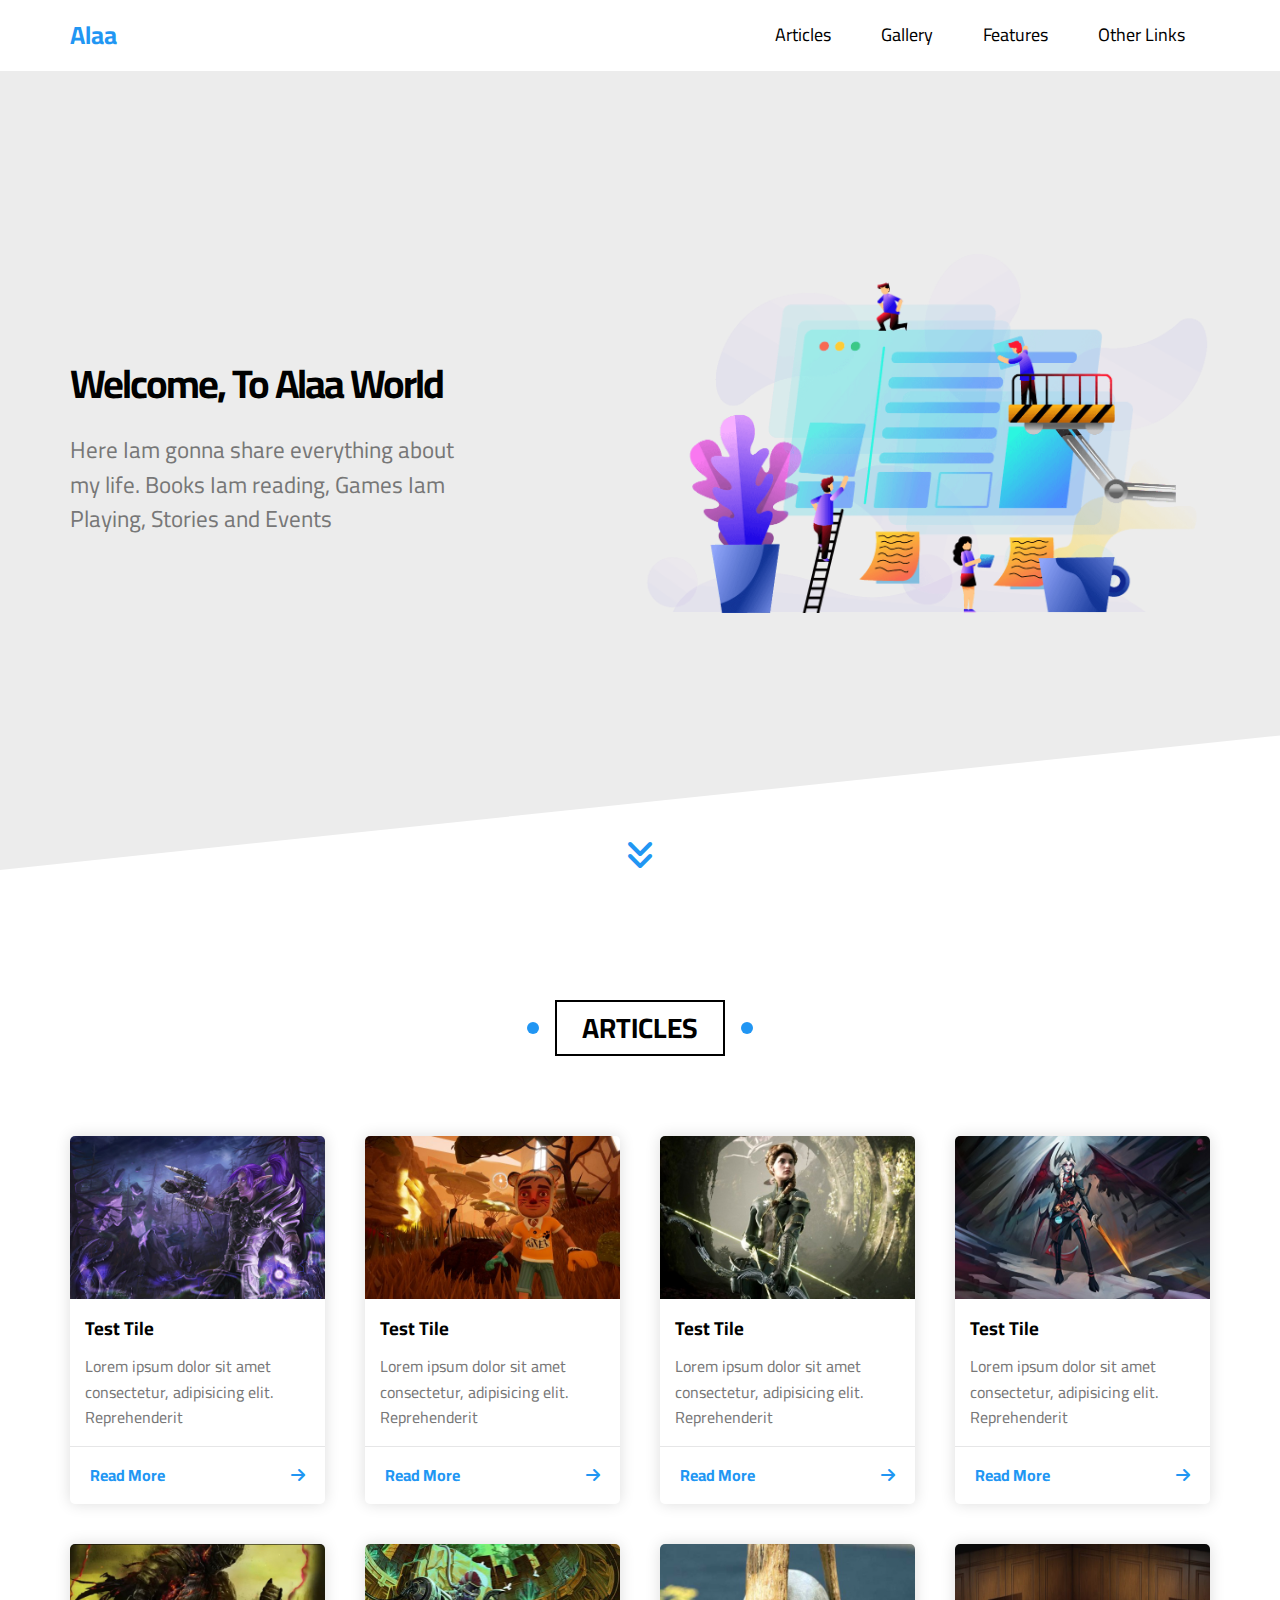
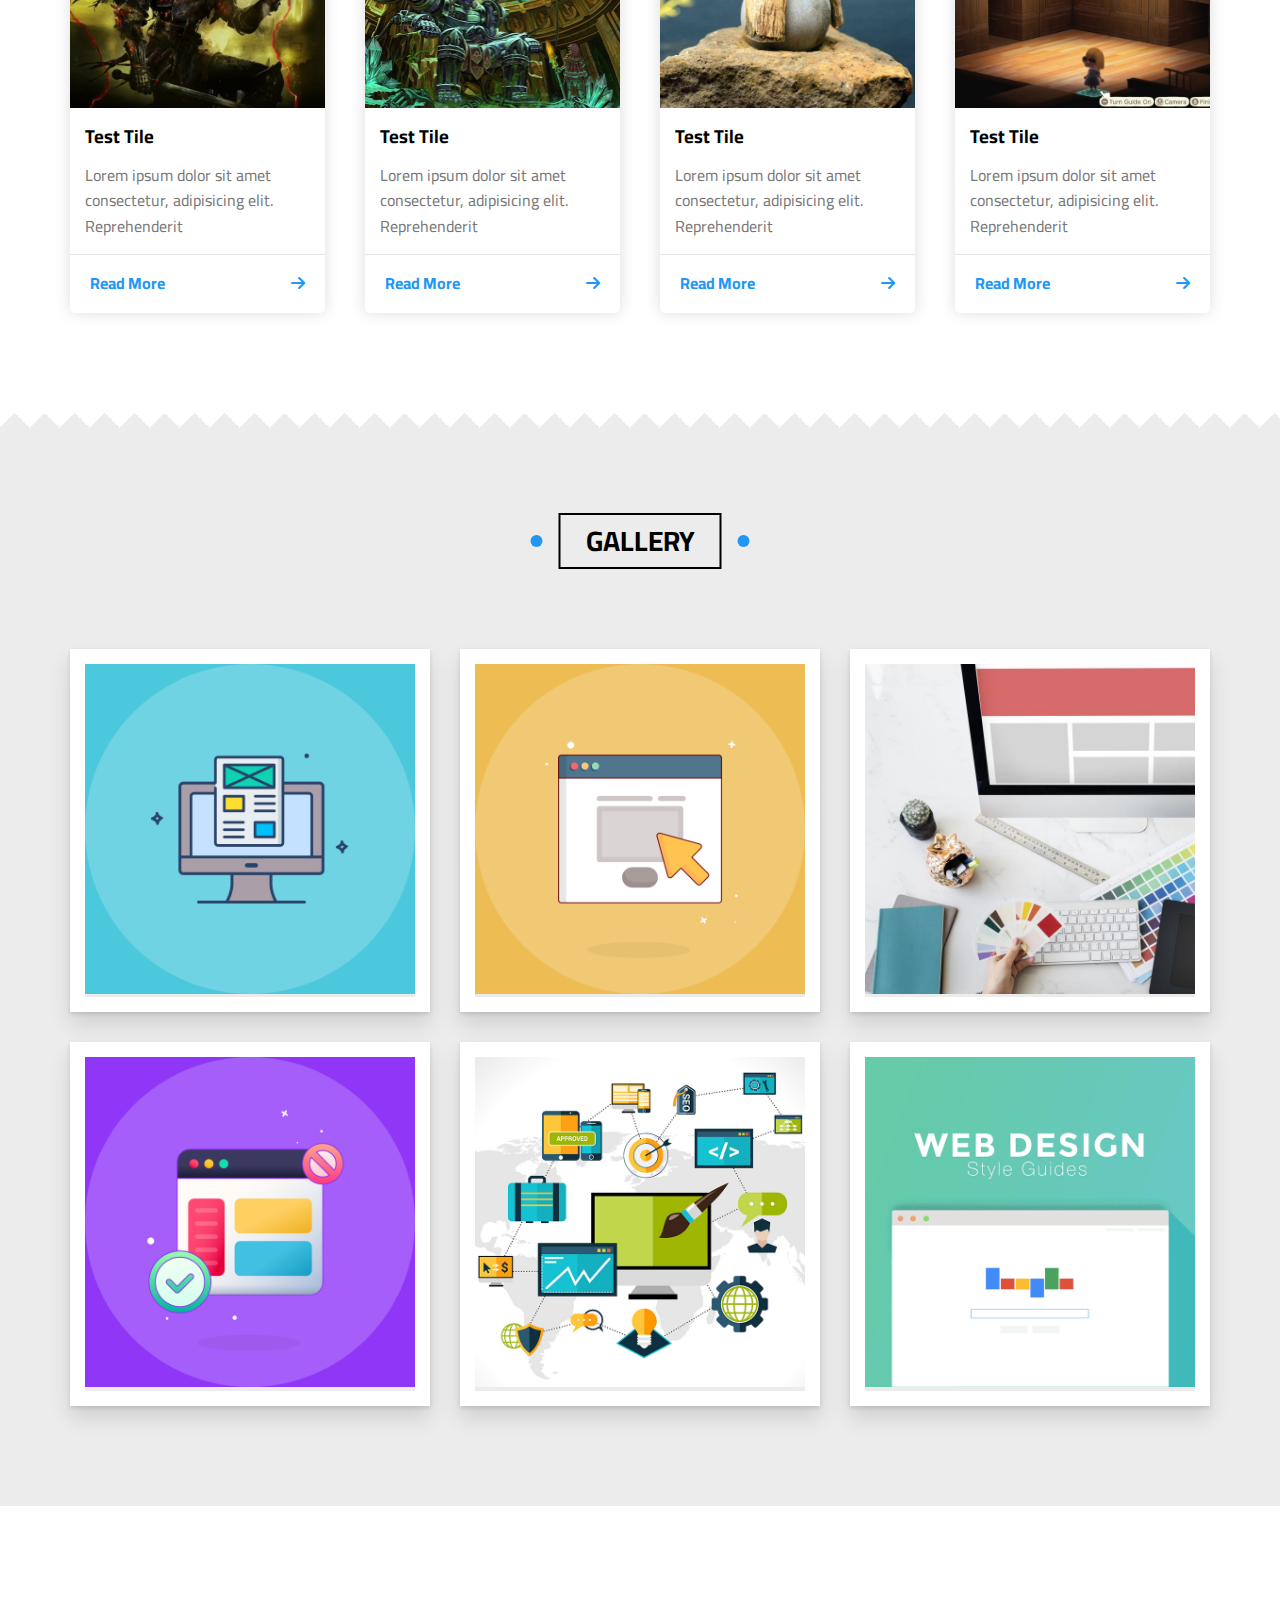
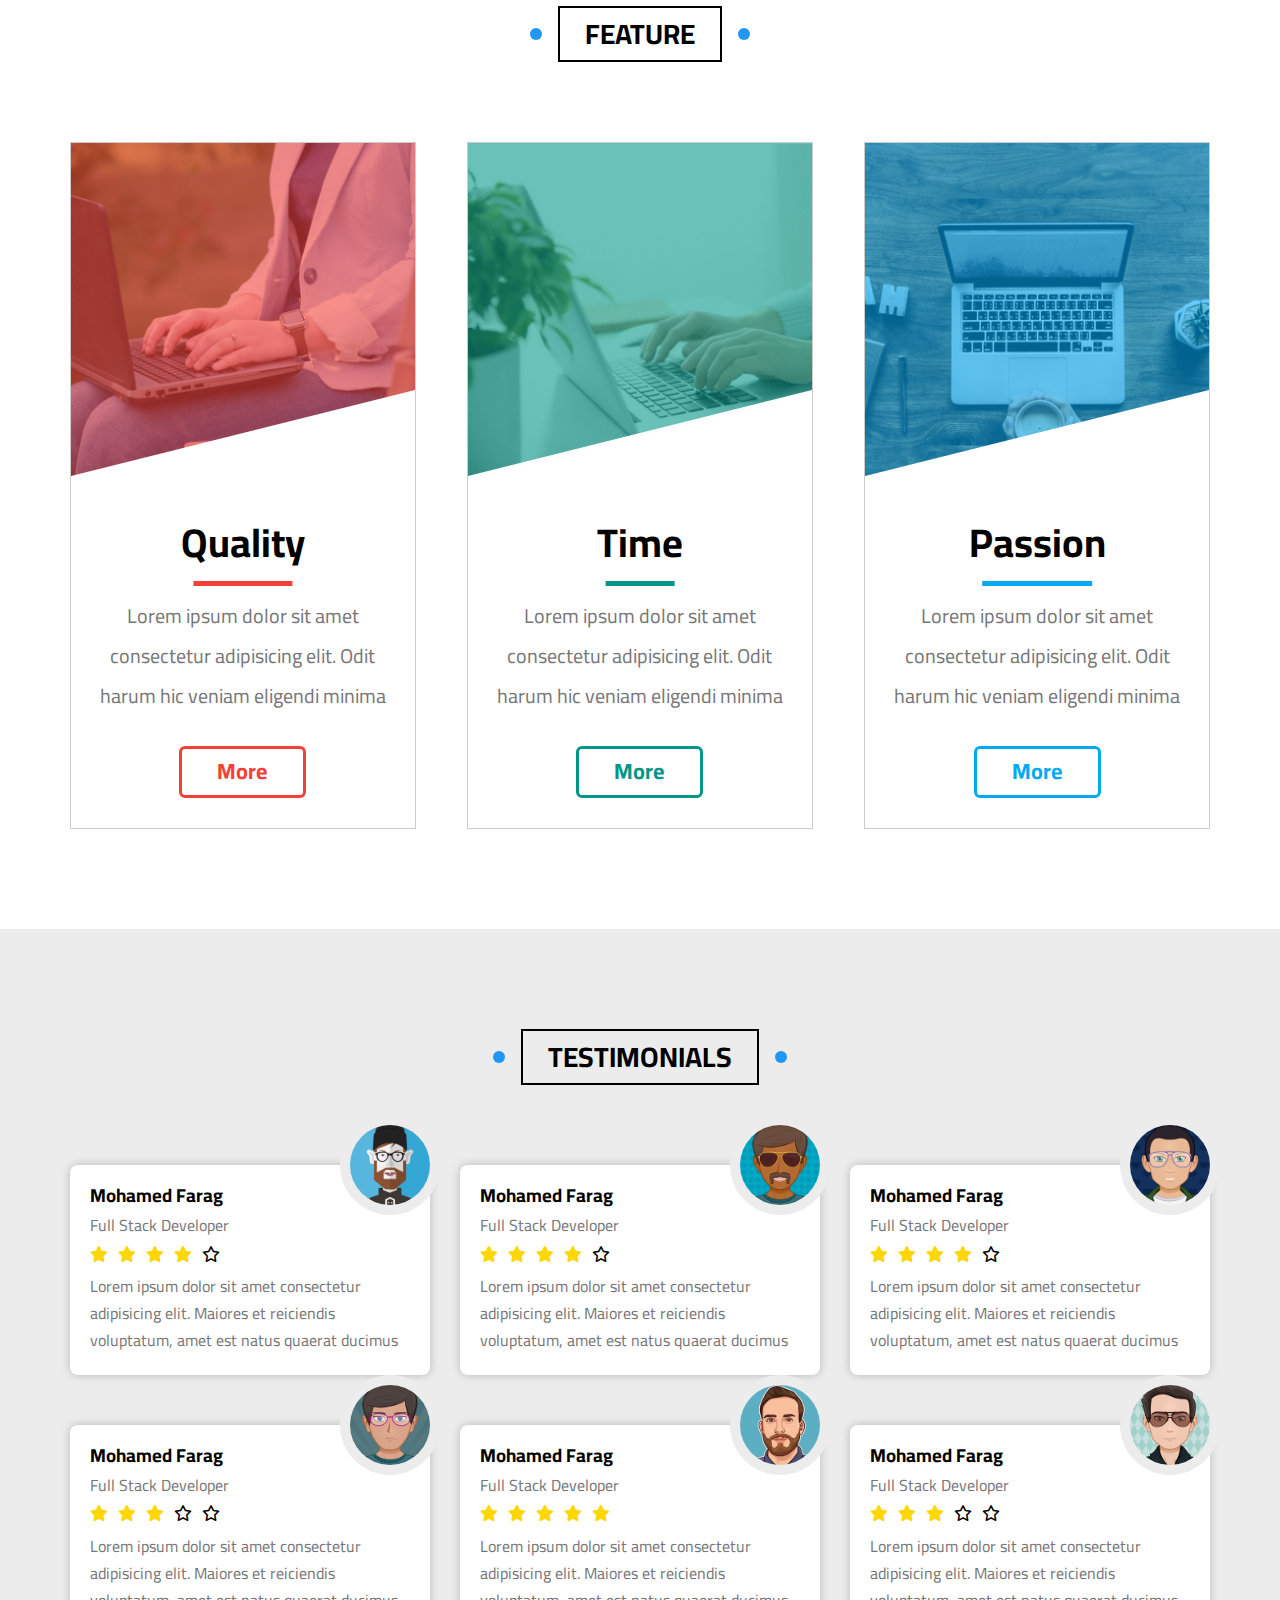
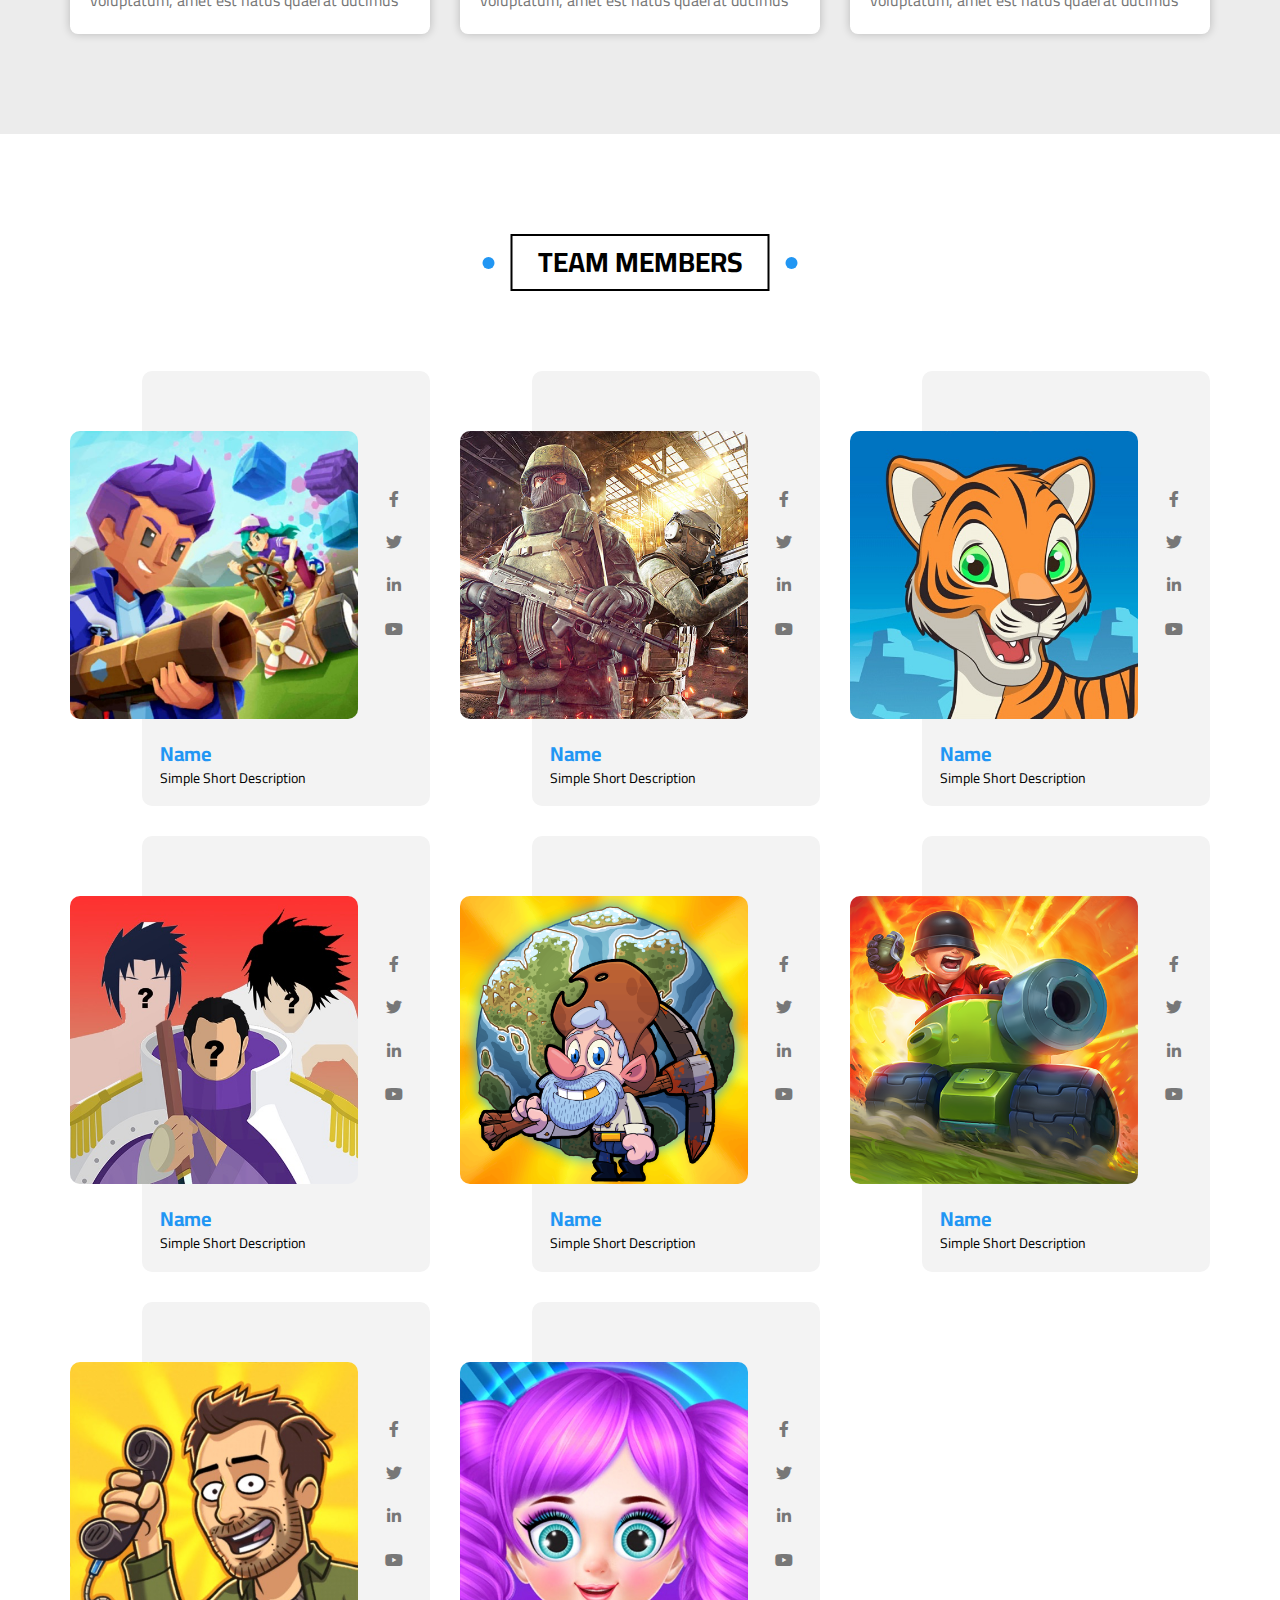
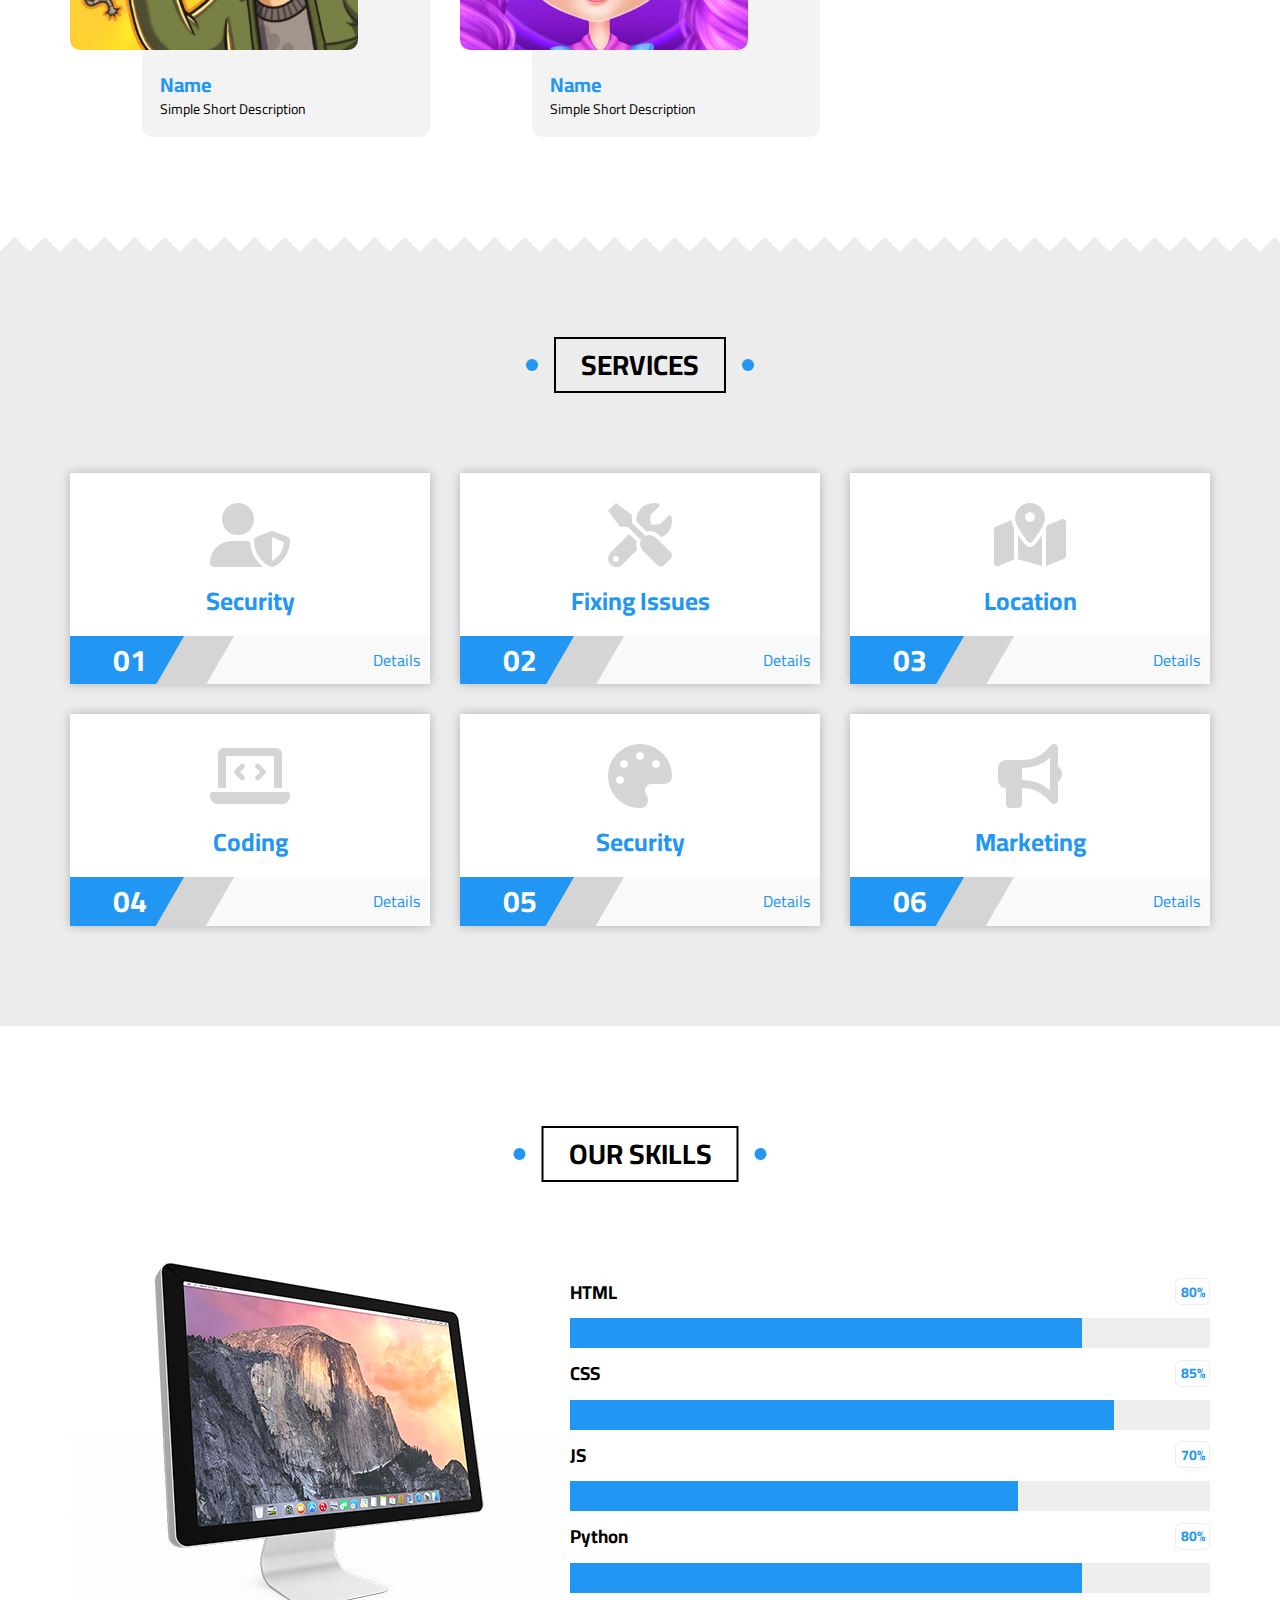
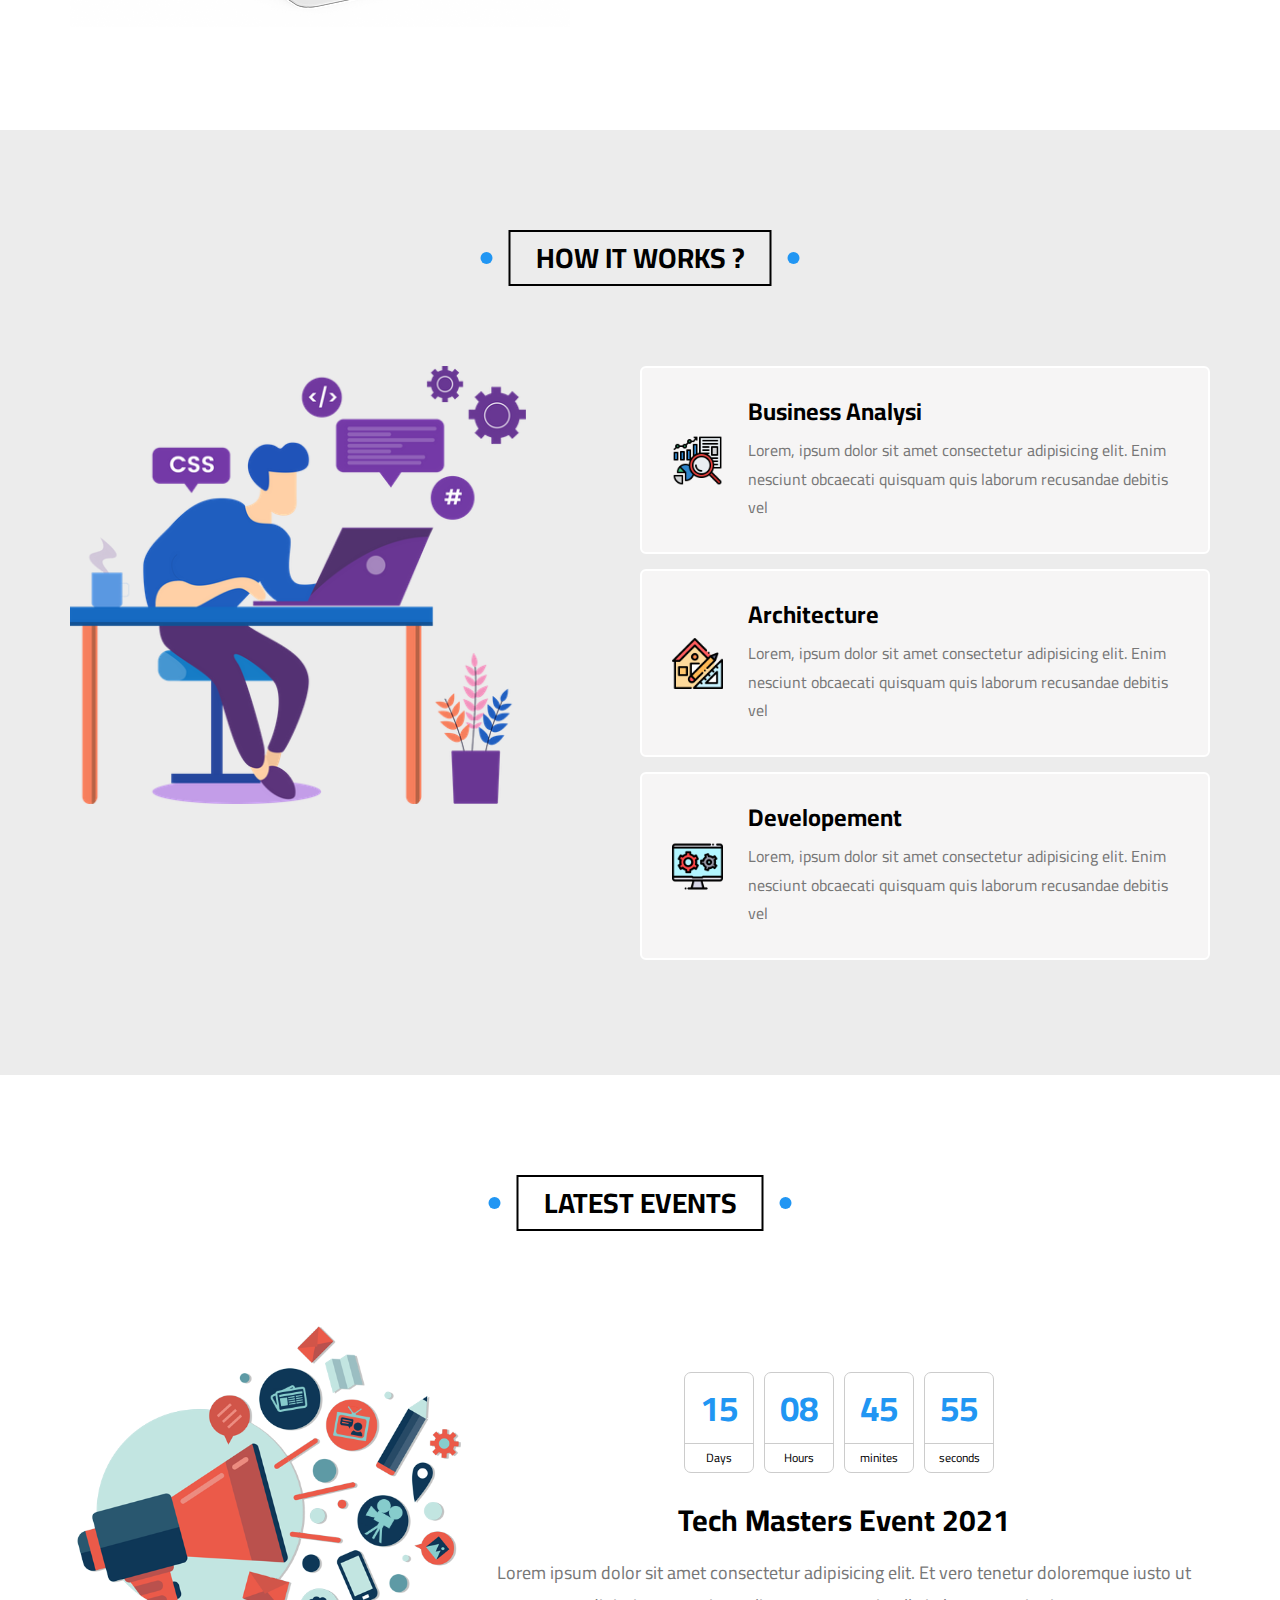
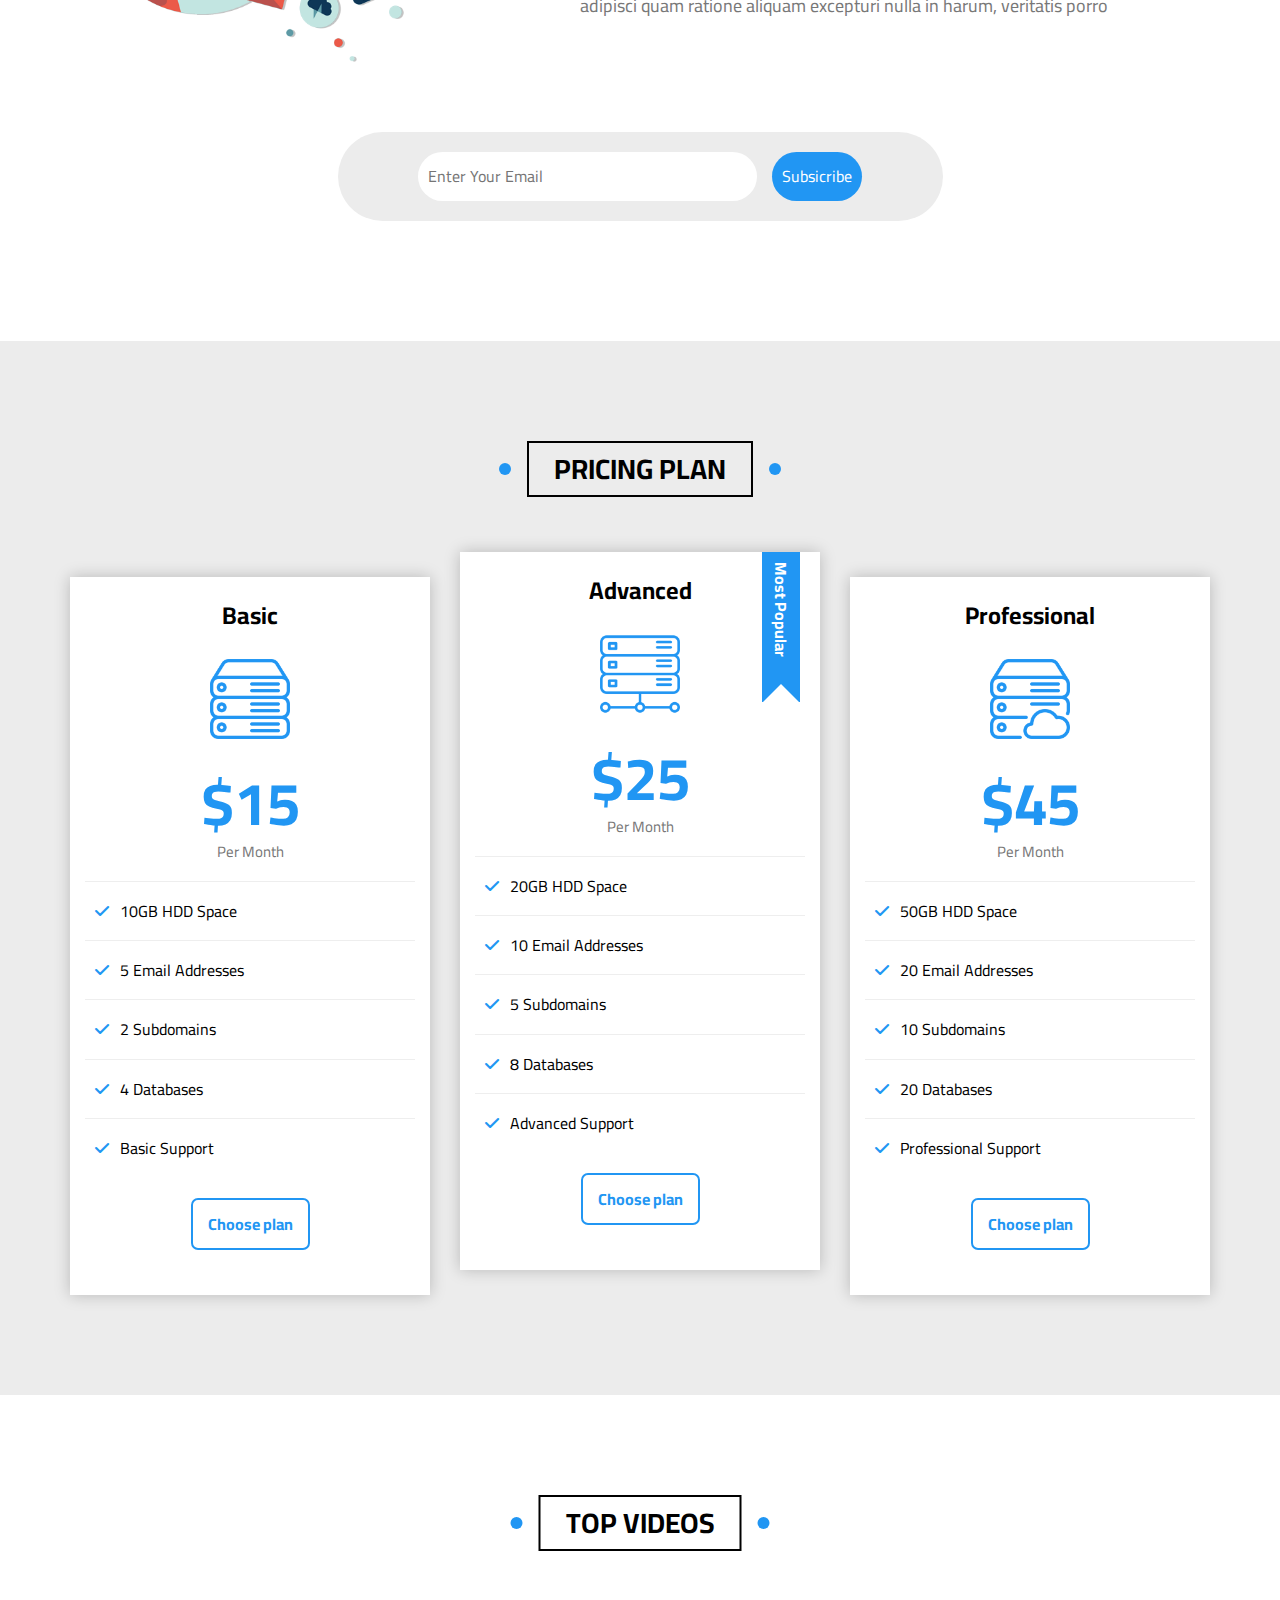
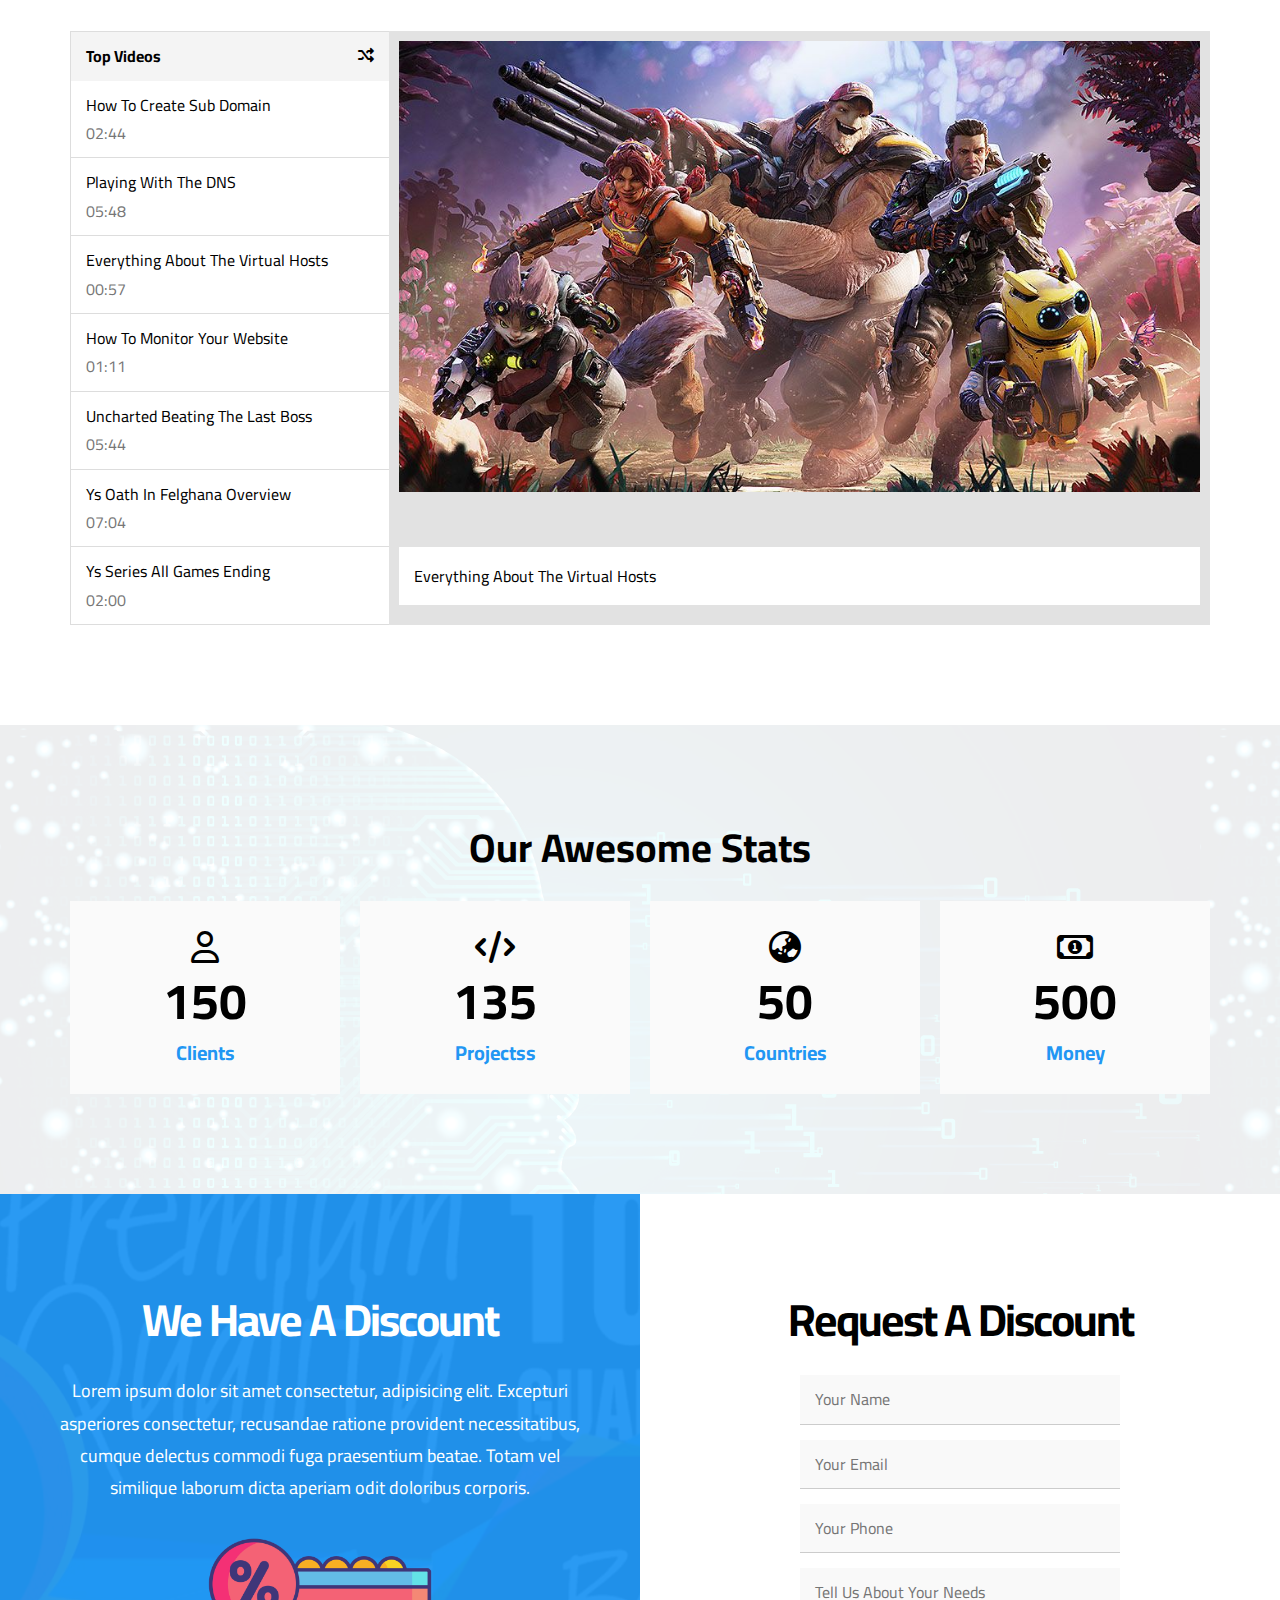
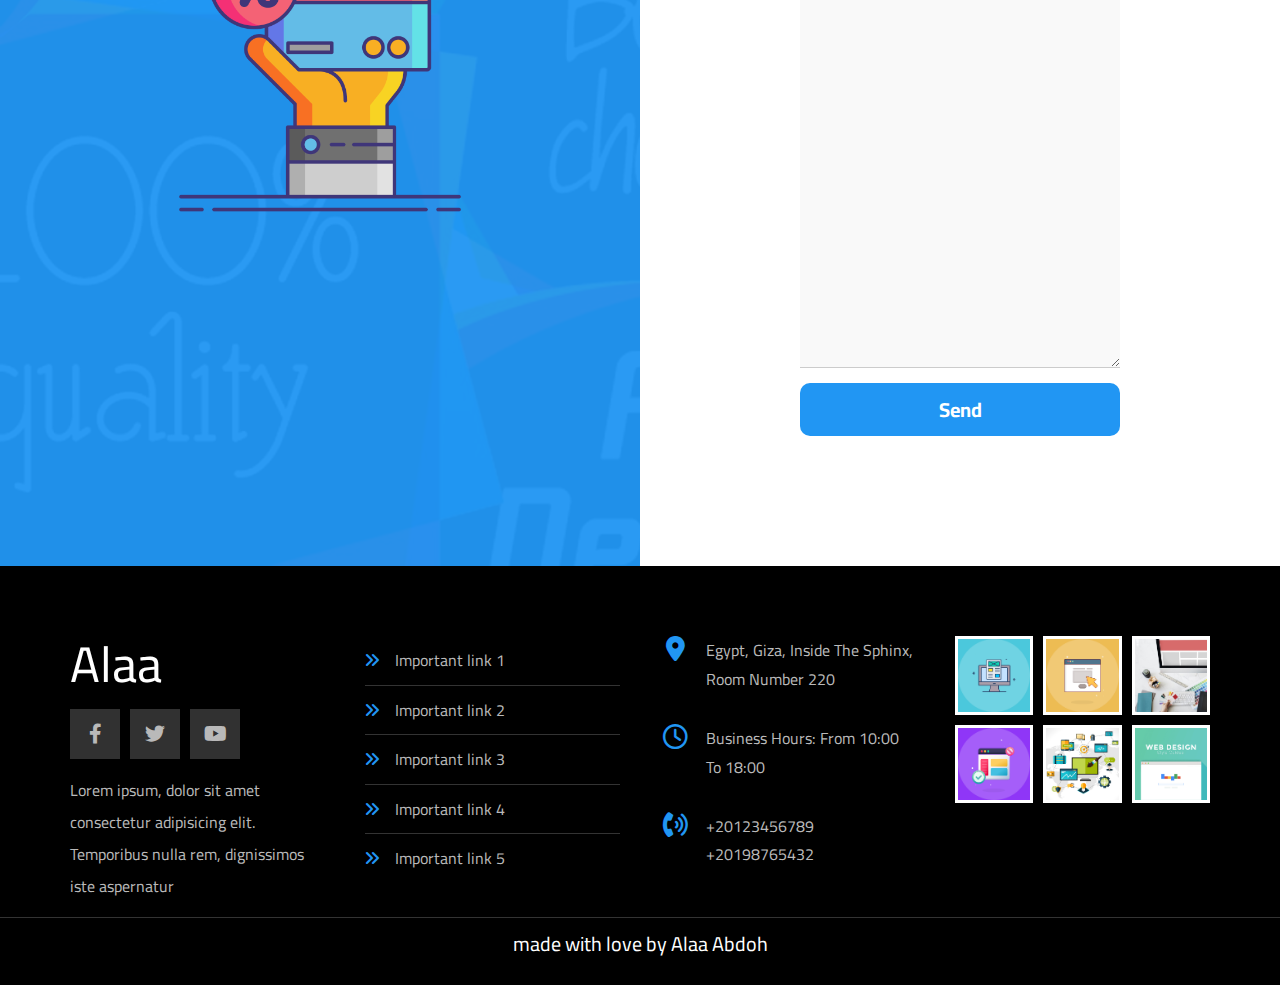
<file: index.html>
<!DOCTYPE html>
<html lang="en">
<head>
    <meta charset="UTF-8">
    <meta http-equiv="X-UA-Compatible" content="IE=edge">
    <meta name="viewport" content="width=device-width, initial-scale=1.0">
    <title>Alaa</title>
    <!-- Normalize file  -->
    <link rel="stylesheet" href="./CSS/normalize.css">
    <!-- Font Awesome Library for icons -->
    <link rel="stylesheet" href=".//CSS/all.min.css">
    <!-- main css file  -->
    <link rel="stylesheet" href=".//CSS/master.css">
    <!-- Google line Fonts  -->
    <link rel="preconnect" href="https://fonts.googleapis.com">
    <link rel="preconnect" href="https://fonts.gstatic.com" crossorigin>
    <link href="https://fonts.googleapis.com/css2?family=Cairo:wght@300;400;500;700&family=Hurricane&family=Open+Sans:wght@400;700;800&display=swap" rel="stylesheet">
</head>
<body>
    <!-- Start Header  -->
    <header>
        <div class="container">
            <a href="index.html">Alaa</a>
            <nav>
                <a href="#articles">Articles</a>
                <a href="#gallery">Gallery</a>
                <a href="#features">Features</a>
                <a>Other Links</a>
                <div class="mega-menu">
                    <div class="image">
                        <img src=".//images//megamenu.png" alt="">
                    </div>
                    <ul class="links">
                        <li>
                            <a href="#testimonials"> <i class="far fa-comments fa-fw"></i> Testimonials</a>
                        </li>
                        <li>
                            <a href="#team"> <i class="far fa-user fa-fw"></i> Team Members</a>
                        </li>
                        <li>
                            <a href="#services"> <i class="far fa-building fa-fw"></i> Services</a>
                        </li>
                        <li>
                            <a href="#our-skills"> <i class="far fa-check-circle fa-fw"></i> Our Skills</a>
                        </li>
                        <li>
                            <a href="#work-steps"> <i class="far fa-clipboard fa-fw"></i>How it works</a>
                        </li>
                        <li>
                            <a href="#events"> <i class="far fa-calendar-alt fa-fw"></i>Events</a>
                        </li>
                        <li>
                            <a href="#pricing"> <i class="fas fa-server fa-fw"></i>Pricing Plans</a>
                        </li>
                        <li>
                            <a href="#video"> <i class="far fa-play-circle fa-fw"></i>Top Videos</a>
                        </li>
                        <li class="except">
                            <a href="#stats"><i class="far fa-chart-bar fa-fw"></i> Stats</a>
                        </li>
                        <li class="except">
                            <a href="#discount"><i class="fas fa-percent fa-fw"></i> Request A Discount</a>
                        </li>
                    </ul>
                </div>
            </nav>
        </div>
    </header>
    <!-- End Header  -->
    <!-- Start Landing  -->
    <div class="landing">
        <div class="container">
            <div class="text">
                <h1>Welcome, To Alaa World</h1>
                <p>Here Iam gonna share everything about my life. Books Iam reading, Games Iam Playing, Stories and Events</p>
            </div>
            <div class="image">
                <img src="../images/landing-image.png" alt="" />
            </div>
            <a href="#articles">
                <i class="fas fa-angle-double-down fa-2x"></i>
            </a>
        </div>
    </div>    
    <!-- End Landing  -->
    <!-- Start Articles  -->
    <div class="articles" id="articles">
        <h2 class="main-heading">Articles</h2>  
        <div class="container">
            <div class="box">
                <img src=".//images/cat-01.jpg" alt="">
                <h3>Test Tile</h3>
                <p>Lorem ipsum dolor sit amet consectetur, adipisicing elit. Reprehenderit</p>
                <span>Read More</span>
            </div>
            <div class="box">
                <img src=".//images/cat-02.jpg" alt="">
                <h3>Test Tile</h3>
                <p>Lorem ipsum dolor sit amet consectetur, adipisicing elit. Reprehenderit</p>
                <span>Read More</span>
            </div>
            <div class="box">
                <img src=".//images/cat-03.jpg" alt="">
                <h3>Test Tile</h3>
                <p>Lorem ipsum dolor sit amet consectetur, adipisicing elit. Reprehenderit</p>
                <span>Read More</span>
            </div>
            <div class="box">
                <img src=".//images/cat-04.jpg" alt="">
                <h3>Test Tile</h3>
                <p>Lorem ipsum dolor sit amet consectetur, adipisicing elit. Reprehenderit</p>
                <span>Read More</span>
            </div>
            <div class="box">
                <img src=".//images/cat-05.jpg" alt="">
                <h3>Test Tile</h3>
                <p>Lorem ipsum dolor sit amet consectetur, adipisicing elit. Reprehenderit</p>
                <span>Read More</span>
            </div>
            <div class="box">
                <img src=".//images/cat-06.jpg" alt="">
                <h3>Test Tile</h3>
                <p>Lorem ipsum dolor sit amet consectetur, adipisicing elit. Reprehenderit</p>
                <span>Read More</span>
            </div>
            <div class="box">
                <img src=".//images/cat-07.jpg" alt="">
                <h3>Test Tile</h3>
                <p>Lorem ipsum dolor sit amet consectetur, adipisicing elit. Reprehenderit</p>
                <span>Read More</span>
            </div>
            <div class="box">
                <img src=".//images/cat-08.jpg" alt="">
                <h3>Test Tile</h3>
                <p>Lorem ipsum dolor sit amet consectetur, adipisicing elit. Reprehenderit</p>
                <span>Read More</span>
            </div>
        </div>  
    </div>
    <!-- End Articles  -->
    <!-- Start Gallery  -->
    <div class="spikes-shape"></div>
    <div class="gallery">
        <h2 class="main-heading">Gallery</h2>  
        <div class="container">
            <div class="image">
                <img src=".//images/gallery-01.png" alt="">
            </div>
            <div class="image">
                <img src=".//images/gallery-02.png" alt="">
            </div>
            <div class="image">
                <img src=".//images/gallery-03.jpg" alt="">
            </div>
            <div class="image">
                <img src=".//images/gallery-04.png" alt="">
            </div>
            <div class="image">
                <img src=".//images/gallery-05.jpg" alt="">
            </div>
            <div class="image">
                <img src=".//images/gallery-06.png" alt="">
            </div>
        </div>        
    </div>
    <!-- End Gallery  -->
    <!-- Start Features  -->
    <div class="features">
        <h2 class="main-heading">Feature</h2>  
        <div class="container">
            <div class="box">
                <div class="img">
                    <img src=".//images/features-01.jpg" alt="">
                </div>
                <div class="text">
                    <h3>Quality</h3>
                    <p>Lorem ipsum dolor sit amet consectetur adipisicing elit. Odit harum hic veniam eligendi minima</p>
                </div>
                <button>More</button>
            </div>
            <div class="box">
                <div class="img">
                    <img src=".//images/features-02.jpg" alt="">
                </div>
                <div class="text">
                    <h3>Time</h3>
                    <p>Lorem ipsum dolor sit amet consectetur adipisicing elit. Odit harum hic veniam eligendi minima</p>
                </div>
                <button>More</button>
            </div>
            <div class="box">
                <div class="img">
                    <img src=".//images/features-03.jpg" alt="">
                </div>
                <div class="text">
                    <h3>Passion</h3>
                    <p>Lorem ipsum dolor sit amet consectetur adipisicing elit. Odit harum hic veniam eligendi minima</p>
                </div>
                <button>More</button>
            </div>
        </div>
    </div>
    <!-- End Features  -->
    <!-- Start Testimonials  -->
    <div class="testimonials">
        <h2 class="main-heading">Testimonials</h2>  
        <div class="container">
            <div class="box">
                <img src=".//images/avatar-01.png" alt="">
                <h3>Mohamed Farag</h3>
                <span>Full Stack Developer</span>
                <ul>
                    <li><i class="filled fas fa-star"></i></li>
                    <li><i class="filled fas fa-star"></i></li>
                    <li><i class="filled fas fa-star"></i></li>
                    <li><i class="filled fas fa-star"></i></li>
                    <li><i class="far fa-star"></i></li>
                </ul>
                <p>Lorem ipsum dolor sit amet consectetur adipisicing elit. Maiores et reiciendis voluptatum, amet est natus quaerat ducimus</p>
            </div>
            <div class="box">
                <img src=".//images/avatar-02.png" alt="">
                <h3>Mohamed Farag</h3>
                <span>Full Stack Developer</span>
                <ul>
                    <li><i class="filled fas fa-star"></i></li>
                    <li><i class="filled fas fa-star"></i></li>
                    <li><i class="filled fas fa-star"></i></li>
                    <li><i class="filled fas fa-star"></i></li>
                    <li><i class="far fa-star"></i></li>
                </ul>
                <p>Lorem ipsum dolor sit amet consectetur adipisicing elit. Maiores et reiciendis voluptatum, amet est natus quaerat ducimus</p>
            </div>
            <div class="box">
                <img src=".//images/avatar-03.png" alt="">
                <h3>Mohamed Farag</h3>
                <span>Full Stack Developer</span>
                <ul>
                    <li><i class="filled fas fa-star"></i></li>
                    <li><i class="filled fas fa-star"></i></li>
                    <li><i class="filled fas fa-star"></i></li>
                    <li><i class="filled fas fa-star"></i></li>
                    <li><i class="far fa-star"></i></li>
                </ul>
                <p>Lorem ipsum dolor sit amet consectetur adipisicing elit. Maiores et reiciendis voluptatum, amet est natus quaerat ducimus</p>
            </div>
            <div class="box">
                <img src=".//images/avatar-04.png" alt="">
                <h3>Mohamed Farag</h3>
                <span>Full Stack Developer</span>
                <ul>
                    <li><i class="filled fas fa-star"></i></li>
                    <li><i class="filled fas fa-star"></i></li>
                    <li><i class="filled fas fa-star"></i></li>
                    <li><i class="far fa-star"></i></li>
                    <li><i class="far fa-star"></i></li>
                </ul>
                <p>Lorem ipsum dolor sit amet consectetur adipisicing elit. Maiores et reiciendis voluptatum, amet est natus quaerat ducimus</p>
            </div>
            <div class="box">
                <img src=".//images/avatar-05.png" alt="">
                <h3>Mohamed Farag</h3>
                <span>Full Stack Developer</span>
                <ul>
                    <li><i class="filled fas fa-star"></i></li>
                    <li><i class="filled fas fa-star"></i></li>
                    <li><i class="filled fas fa-star"></i></li>
                    <li><i class="filled fas fa-star"></i></li>
                    <li><i class="filled fas fa-star"></i></li>
                </ul>
                <p>Lorem ipsum dolor sit amet consectetur adipisicing elit. Maiores et reiciendis voluptatum, amet est natus quaerat ducimus</p>
            </div>
            <div class="box">
                <img src=".//images/avatar-06.png" alt="">
                <h3>Mohamed Farag</h3>
                <span>Full Stack Developer</span>
                <ul>
                    <li><i class="filled fas fa-star"></i></li>
                    <li><i class="filled fas fa-star"></i></li>
                    <li><i class="filled fas fa-star"></i></li>
                    <li><i class="far fa-star"></i></li>
                    <li><i class="far fa-star"></i></li>
                </ul>
                <p>Lorem ipsum dolor sit amet consectetur adipisicing elit. Maiores et reiciendis voluptatum, amet est natus quaerat ducimus</p>
            </div>
        </div>
    </div>
    <!-- End Testimonials  -->
    <!-- Start Team-members  -->
    <div class="team-members">
        <h2 class="main-heading">Team Members</h2>
        <div class="container">
            <div class="box">
                <div class="upper-part">
                    <div class="image">
                        <img src=".//images/team-01.jpg" alt="">
                    </div>
                    <div class="social">
                        <a href="#">
                            <i class="fab fa-facebook-f"></i>
                        </a>
                        <a href="#">
                            <i class="fab fa-twitter"></i>
                        </a>
                        <a href="#">
                            <i class="fab fa-linkedin-in"></i>
                        </a>
                        <a href="#">
                            <i class="fab fa-youtube"></i>
                        </a>
                    </div>
                </div>
                <div class="info">
                    <h3>Name</h3>
                    <p>Simple Short Description</p>
                </div>
            </div>
            <div class="box">
                <div class="upper-part">
                    <div class="image">
                        <img src=".//images/team-02.jpg" alt="">
                    </div>
                    <div class="social">
                        <a href="#">
                            <i class="fab fa-facebook-f"></i>
                        </a>
                        <a href="#">
                            <i class="fab fa-twitter"></i>
                        </a>
                        <a href="#">
                            <i class="fab fa-linkedin-in"></i>
                        </a>
                        <a href="#">
                            <i class="fab fa-youtube"></i>
                        </a>
                    </div>
                </div>
                <div class="info">
                    <h3>Name</h3>
                    <p>Simple Short Description</p>
                </div>
            </div>
            <div class="box">
                <div class="upper-part">
                    <div class="image">
                        <img src=".//images/team-03.jpg" alt="">
                    </div>
                    <div class="social">
                        <a href="#">
                            <i class="fab fa-facebook-f"></i>
                        </a>
                        <a href="#">
                            <i class="fab fa-twitter"></i>
                        </a>
                        <a href="#">
                            <i class="fab fa-linkedin-in"></i>
                        </a>
                        <a href="#">
                            <i class="fab fa-youtube"></i>
                        </a>
                    </div>
                </div>
                <div class="info">
                    <h3>Name</h3>
                    <p>Simple Short Description</p>
                </div>
            </div>
            <div class="box">
                <div class="upper-part">
                    <div class="image">
                        <img src=".//images/team-04.jpg" alt="">
                    </div>
                    <div class="social">
                        <a href="#">
                            <i class="fab fa-facebook-f"></i>
                        </a>
                        <a href="#">
                            <i class="fab fa-twitter"></i>
                        </a>
                        <a href="#">
                            <i class="fab fa-linkedin-in"></i>
                        </a>
                        <a href="#">
                            <i class="fab fa-youtube"></i>
                        </a>
                    </div>
                </div>
                <div class="info">
                    <h3>Name</h3>
                    <p>Simple Short Description</p>
                </div>
            </div>
            <div class="box">
                <div class="upper-part">
                    <div class="image">
                        <img src=".//images/team-05.png" alt="">
                    </div>
                    <div class="social">
                        <a href="#">
                            <i class="fab fa-facebook-f"></i>
                        </a>
                        <a href="#">
                            <i class="fab fa-twitter"></i>
                        </a>
                        <a href="#">
                            <i class="fab fa-linkedin-in"></i>
                        </a>
                        <a href="#">
                            <i class="fab fa-youtube"></i>
                        </a>
                    </div>
                </div>
                <div class="info">
                    <h3>Name</h3>
                    <p>Simple Short Description</p>
                </div>
            </div>
            <div class="box">
                <div class="upper-part">
                    <div class="image">
                        <img src=".//images/team-06.png" alt="">
                    </div>
                    <div class="social">
                        <a href="#">
                            <i class="fab fa-facebook-f"></i>
                        </a>
                        <a href="#">
                            <i class="fab fa-twitter"></i>
                        </a>
                        <a href="#">
                            <i class="fab fa-linkedin-in"></i>
                        </a>
                        <a href="#">
                            <i class="fab fa-youtube"></i>
                        </a>
                    </div>
                </div>
                <div class="info">
                    <h3>Name</h3>
                    <p>Simple Short Description</p>
                </div>
            </div>
            <div class="box">
                <div class="upper-part">
                    <div class="image">
                        <img src=".//images/team-07.jpg" alt="">
                    </div>
                    <div class="social">
                        <a href="#">
                            <i class="fab fa-facebook-f"></i>
                        </a>
                        <a href="#">
                            <i class="fab fa-twitter"></i>
                        </a>
                        <a href="#">
                            <i class="fab fa-linkedin-in"></i>
                        </a>
                        <a href="#">
                            <i class="fab fa-youtube"></i>
                        </a>
                    </div>
                </div>
                <div class="info">
                    <h3>Name</h3>
                    <p>Simple Short Description</p>
                </div>
            </div>
            <div class="box">
                <div class="upper-part">
                    <div class="image">
                        <img src=".//images/team-08.jpg" alt="">
                    </div>
                    <div class="social">
                        <a href="#">
                            <i class="fab fa-facebook-f"></i>
                        </a>
                        <a href="#">
                            <i class="fab fa-twitter"></i>
                        </a>
                        <a href="#">
                            <i class="fab fa-linkedin-in"></i>
                        </a>
                        <a href="#">
                            <i class="fab fa-youtube"></i>
                        </a>
                    </div>
                </div>
                <div class="info">
                    <h3>Name</h3>
                    <p>Simple Short Description</p>
                </div>
            </div>
        </div>  
    </div>
    <!-- End Team-members  -->
    <div class="spikes-shape"></div>
    <!-- Start Services  -->
    <div class="services">
        <h2 class="main-heading">Services</h2>
        <div class="container">
            <div class="box">
                <div class="up">
                    <i class="fas fa-user-shield fa-4x"></i>
                    <h3>Security</h3>
                </div>
                <a href="#">Details</a>
            </div>
            <div class="box">
                <div class="up">
                    <i class="fas fa-tools fa-4x"></i>
                    <h3>Fixing Issues</h3>
                </div>
                <a href="#">Details</a>
            </div>
            <div class="box">
                <div class="up">
                    <i class="fas fa-map-marked-alt fa-4x"></i>
                    <h3>Location</h3>
                </div>
                <a href="#">Details</a>
            </div>
            <div class="box">
                <div class="up">
                    <i class="fas fa-laptop-code fa-4x"></i>
                    <h3>Coding</h3>
                </div>
                <a href="#">Details</a>
            </div>
            <div class="box">
                <div class="up">
                    <i class="fas fa-palette fa-4x"></i>
                    <h3>Security</h3>
                </div>
                <a href="#">Details</a>
            </div>
            <div class="box">
                <div class="up">
                    <i class="fas fa-bullhorn fa-4x"></i>
                    <h3>Marketing</h3>
                </div>
                <a href="#">Details</a>
            </div>
        </div>
    </div>
    <!-- End Services  -->
    <!-- Start Skills  -->
    <div class="skills">
        <h2 class="main-heading">Our Skills</h2>
        <div class="container">
            <div class="image">
                <img src=".//images/skills.png" alt="">
            </div>
            <div class="content">
                <h3>HTML</h3>
                <div><span style="width:80%" data-value="80%"></span></div>
                <h3>CSS</h3>
                <div><span style="width:85%" data-value="85%"></span></div>
                <h3>JS</h3>
                <div><span style="width:70%" data-value="70%"></span></div>
                <h3>Python</h3>
                <div><span style="width:80% ;" data-value="80%"></span></div>
            </div>
        </div>
    </div>
    <!-- end Skills  -->
    <!-- Start Works  -->
    <div class="works">
        <h2 class="main-heading">How it Works ?</h2>
        <div class="container">
            <div class="image">
                <img src=".//images/work-steps.png" alt="">
            </div>
            <div class="content">
                <div class="box">
                    <img src="../images/work-steps-1.png" alt="">
                    <div class="text">
                        <h3>Business Analysi</h3>
                        <p>Lorem, ipsum dolor sit amet consectetur adipisicing elit. Enim nesciunt obcaecati quisquam quis laborum recusandae debitis vel                        </p>
                    </div>
                </div>
                <div class="box">
                    <img src="../images/work-steps-2.png" alt="">
                    <div class="text">
                        <h3>Architecture</h3>
                        <p>Lorem, ipsum dolor sit amet consectetur adipisicing elit. Enim nesciunt obcaecati quisquam quis laborum recusandae debitis vel                        </p>
                    </div>
                </div>
                <div class="box">
                    <img src="../images/work-steps-3.png" alt="">
                    <div class="text">
                        <h3>Developement</h3>
                        <p>Lorem, ipsum dolor sit amet consectetur adipisicing elit. Enim nesciunt obcaecati quisquam quis laborum recusandae debitis vel                        </p>
                    </div>
                </div>
        
            </div>
        </div>
    </div>
    <!-- End Works  -->
    <!-- Start Event  -->
    <div class="event">
        <h2 class="main-heading">Latest Events</h2>
        <div class="container">
            <div class="up">
                <div class="image">
                    <img src=".//images/events.png" alt="">
                </div>
                <div class="content">
                    <div class="date">
                        <div>
                            <span>15</span>
                            <span>Days</span>
                        </div>
                        <div>
                            <span>08</span>
                            <span>Hours</span>
                        </div>
                        <div>
                            <span>45</span>
                            <span>minites</span>
                        </div>
                        <div>
                            <span>55</span>
                            <span>seconds</span>
                        </div>
                    </div>
                    <div class="text">
                        <h3>Tech Masters Event 2021</h3>
                        <p>Lorem ipsum dolor sit amet consectetur adipisicing elit. Et vero tenetur doloremque iusto ut adipisci quam ratione aliquam excepturi nulla in harum, veritatis porro                    </p>
                    </div>
                </div>
            </div>
            <div class="bottom">
                <form action="">
                    <input type="email" name="email" placeholder="Enter Your Email">
                    <input type="submit" value="Subsicribe">
                </form>
            </div>
        </div>
    </div>
    <!-- End Event  -->
    <!-- Start Pricing  -->
    <div class="pricing-plan">
        <h2 class="main-heading">Pricing Plan</h2>
        <div class="container">
            <div class="box">
                <h3>Basic</h3>
                <img src=".//images/hosting-basic.png" alt="">
                <div class="price">
                    <p>$15</p>
                    <span>Per Month </span>
                </div>
                <ul>
                    <li>10GB HDD Space</li>
                    <li>5 Email Addresses</li>
                    <li>2 Subdomains</li>
                    <li>4 Databases</li>
                    <li>Basic Support</li>
                </ul>
                <button>Choose plan</button>
            </div>
            <div class="box">
                <div class="label">Most Popular</div>
                <h3>Advanced</h3>
                <img src=".//images/hosting-advanced.png" alt="">
                <div class="price">
                    <p>$25</p>
                    <span>Per Month </span>
                </div>
                <ul>
                    <li>20GB HDD Space</li>
                    <li>10 Email Addresses</li>
                    <li>5 Subdomains</li>
                    <li>8 Databases</li>
                    <li>Advanced Support</li>
                </ul>
                <button>Choose plan</button>
            </div>
            <div class="box">
                <h3>Professional</h3>
                <img src=".//images/hosting-professional.png" alt="">
                <div class="price">
                    <p>$45</p>
                    <span>Per Month </span>
                </div>
                <ul>
                    <li>50GB HDD Space</li>
                    <li>20 Email Addresses</li>
                    <li>10 Subdomains</li>
                    <li>20 Databases</li>
                    <li>Professional Support</li>
                </ul>
                <button>Choose plan</button>
            </div>
        </div>
    </div>
    <!-- End Pricing  -->
    <!-- Start Videos  -->
    <div class="videos">
        <h2 class="main-heading">Top Videos</h2>
        <div class="container">
            <div class="list">
                <div class="title">
                    <p>Top Videos</p>
                    <i class="fas fa-random"></i>
                </div>
                <ul>
                    <li>
                        <p>How To Create Sub Domain</p>
                        <span>02:44</span>
                    </li>
                    <li>
                        <p>Playing With The DNS</p>
                        <span>05:48</span>
                    </li>
                    <li>
                        <p>Everything About The Virtual Hosts</p>
                        <span>00:57</span>
                    </li>
                    <li>
                        <p>How To Monitor Your Website</p>
                        <span>01:11</span>
                    </li>
                    <li>
                        <p>Uncharted Beating The Last Boss</p>
                        <span>05:44</span>
                    </li>
                    <li>
                        <p>Ys Oath In Felghana Overview</p>
                        <span>07:04</span>
                    </li>
                    <li>
                        <p>Ys Series All Games Ending</p>
                        <span>02:00</span>
                    </li>
                </ul>
            </div>
            <div class="preview">
                <img src=".//images/video-preview.jpg" alt="">
                <p>Everything About The Virtual Hosts</p>
            </div>
        </div>
    </div>
    <!-- End Videos  -->
    <!-- Start Stats  -->
    <div class="stats">
        <div class="container">
            <h2>Our Awesome Stats</h2>
            <div class="content">
                <div class="box">
                    <i class="far fa-user fa-2x fa-fw"></i>
                    <p>150</p>
                    <span>Clients</span>
                </div>
                <div class="box">
                    <i class="fas fa-code fa-2x fa-fw"></i>
                    <p>135</p>
                    <span>Projectss</span>
                </div>
                <div class="box">
                    <i class="fas fa-globe-asia fa-2x fa-fw"></i>
                    <p>50</p>
                    <span>Countries</span>
                </div>
                <div class="box">
                    <i class="far fa-money-bill-alt fa-2x fa-fw"></i>
                    <p>500</p>
                    <span>Money</span>
                </div>
            </div>
        </div>
    </div>
    <!-- End Stats  -->
    <!-- Start Discount  -->
    <div class="discount">
        <div class="have-discount">
            <h2>We Have A Discount</h2>
            <p>Lorem ipsum dolor sit amet consectetur, adipisicing elit. Excepturi asperiores consectetur, recusandae ratione provident necessitatibus, cumque delectus commodi fuga praesentium beatae. Totam vel similique laborum dicta aperiam odit doloribus corporis.</p>
            <img src=".//images/discount.png" alt="">
        </div>
        <div class="request-discount">
            <h2>Request A Discount</h2>
            <form action="">
                <input type="text" name="name" placeholder="Your Name" class="text"> 
                <input type="email" name="email" placeholder="Your Email" class="text">
                <input type="number" name="phone-number" placeholder="Your Phone" class="text">
                <textarea name="needs" placeholder="Tell Us About Your Needs" class="text"></textarea>
                <input type="button" value="Send">
            </form>
        </div>
    </div>
    <!-- End Discount  -->
    <!-- Start Footer  -->
    <footer>
        <div class="container">
            <div class="text">
                <p>Alaa</p>
                <ul class="social">
                    <li>
                        <a href="">
                            <i class="fab fa-facebook-f"></i>
                        </a>
                    </li>
                    <li>
                        <a href="">
                            <i class="fab fa-twitter"></i>
                        </a>
                    </li>
                    <li>
                        <a href="">
                            <i class="fab fa-youtube"></i>
                        </a>
                    </li>
                </ul>
                <p>Lorem ipsum, dolor sit amet consectetur adipisicing elit. Temporibus nulla rem, dignissimos iste aspernatur</p>
            </div>
            <div class="links">
               <p> <a href="">Important link 1</a> </p>
               <p> <a href="">Important link 2</a> </p>
               <p> <a href="">Important link 3</a> </p>
               <p> <a href="">Important link 4</a> </p>
               <p> <a href="">Important link 5</a> </p>
            </div>
            <div class="info">
                <div class="location">
                    <i class="fas fa-map-marker-alt fa-fw"></i>
                    <p>Egypt, Giza, Inside The Sphinx, Room Number 220</p>
                </div>
                <div class="time">
                    <i class="far fa-clock fa-fw"></i>
                    <p>Business Hours: From 10:00 To 18:00</p>
                </div>
                <div class="phone">
                    <i class="fas fa-phone-volume fa-fw"></i>
                    <div class="numbers">
                        +20123456789
                        +20198765432
                    </div>
                </div>
            </div>
            <div class="images">
                <img src=".//images/gallery-01.png" alt="">
                <img src=".//images/gallery-02.png" alt="">
                <img src=".//images/gallery-03.jpg" alt="">
                <img src=".//images/gallery-04.png" alt="">
                <img src=".//images/gallery-05.jpg" alt="">
                <img src=".//images/gallery-06.png" alt="">
            </div>
        </div>
        <p>made with love by Alaa Abdoh</p>
    </footer>
    <!-- End Footer  -->
</body>
</html>
</file>
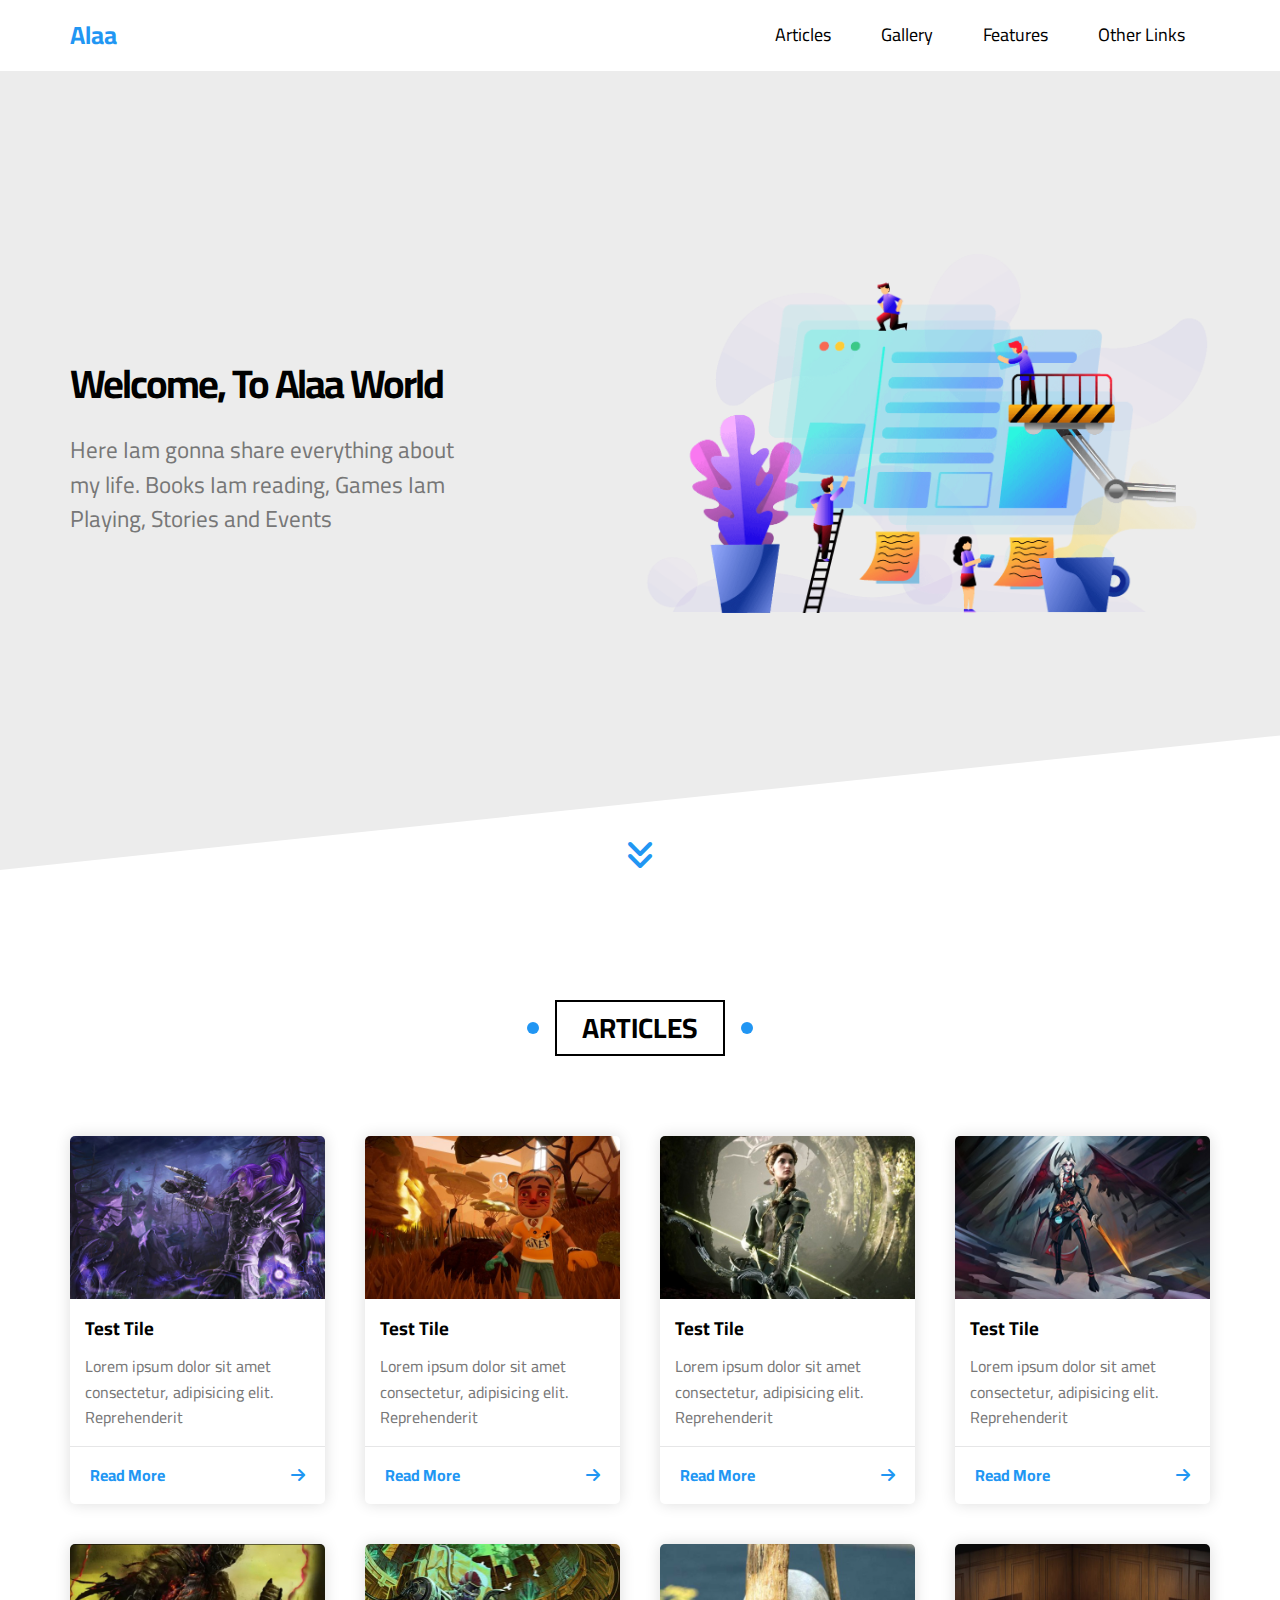
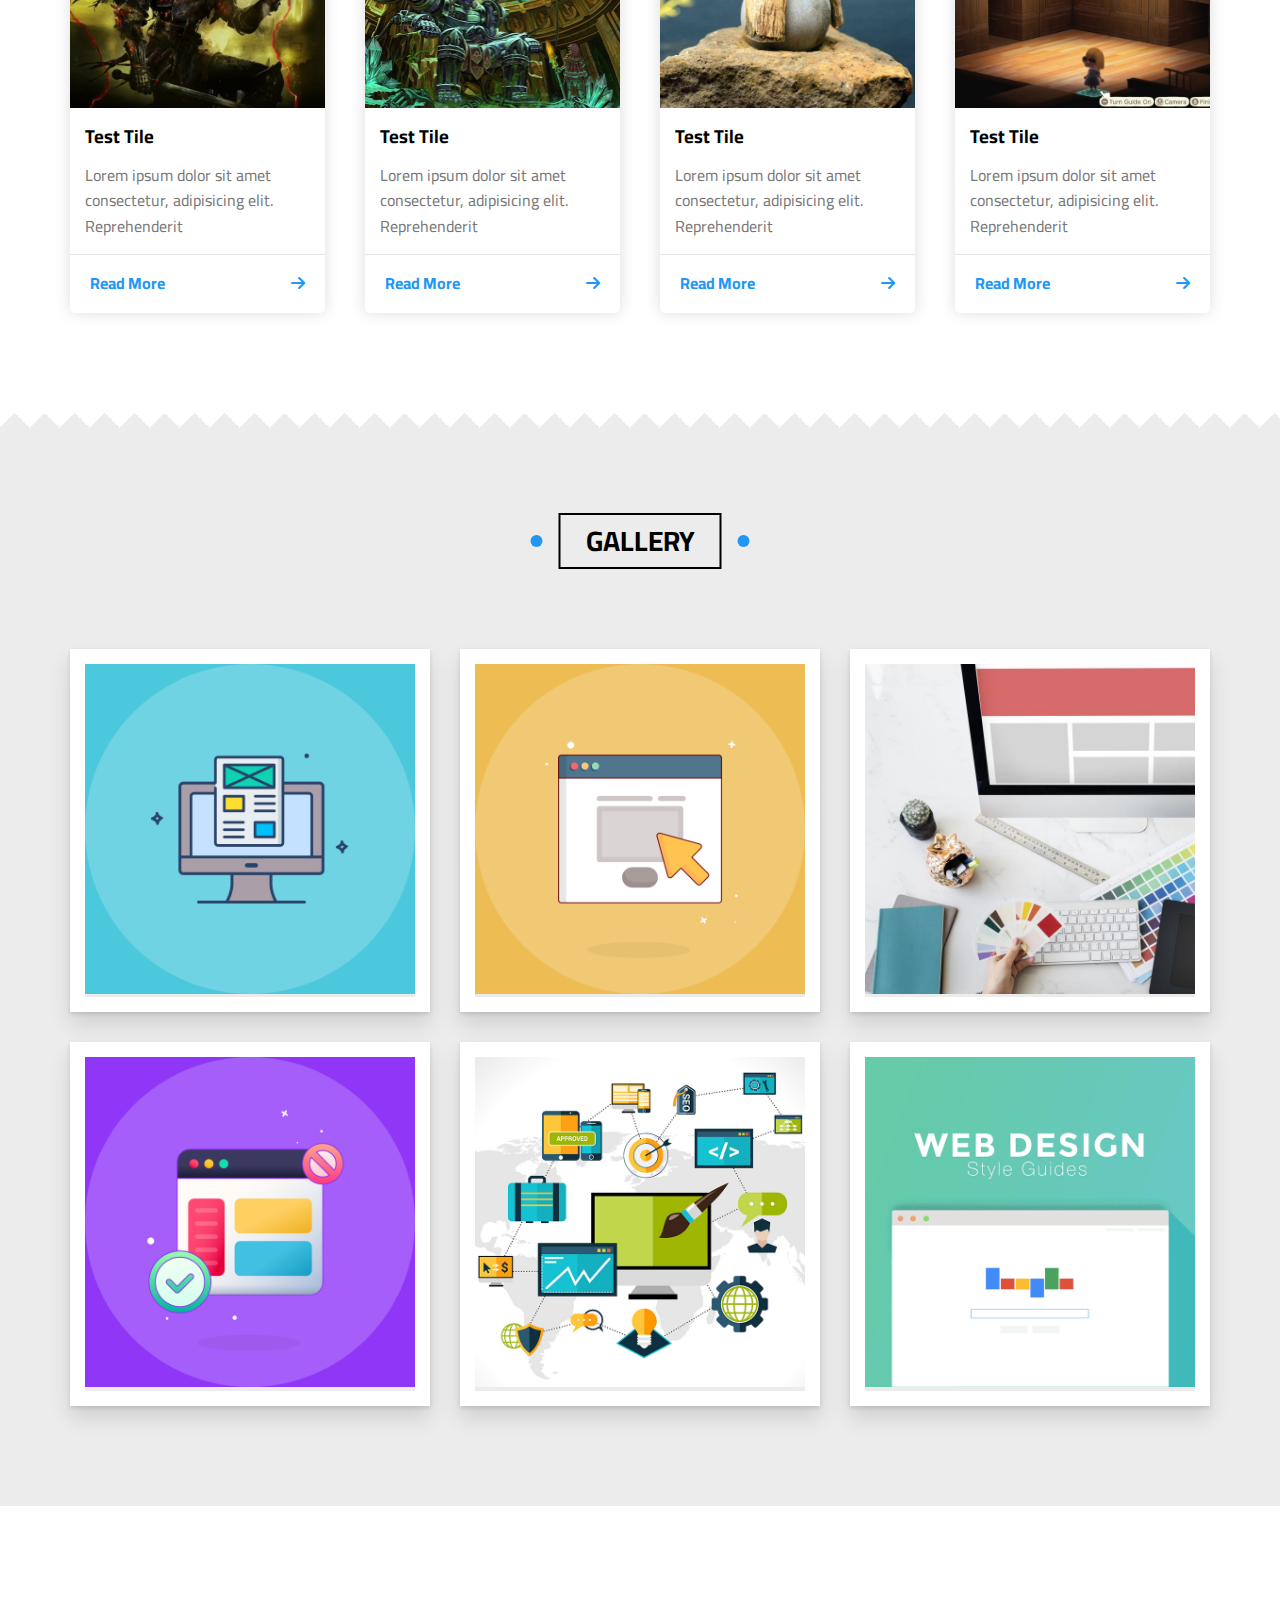
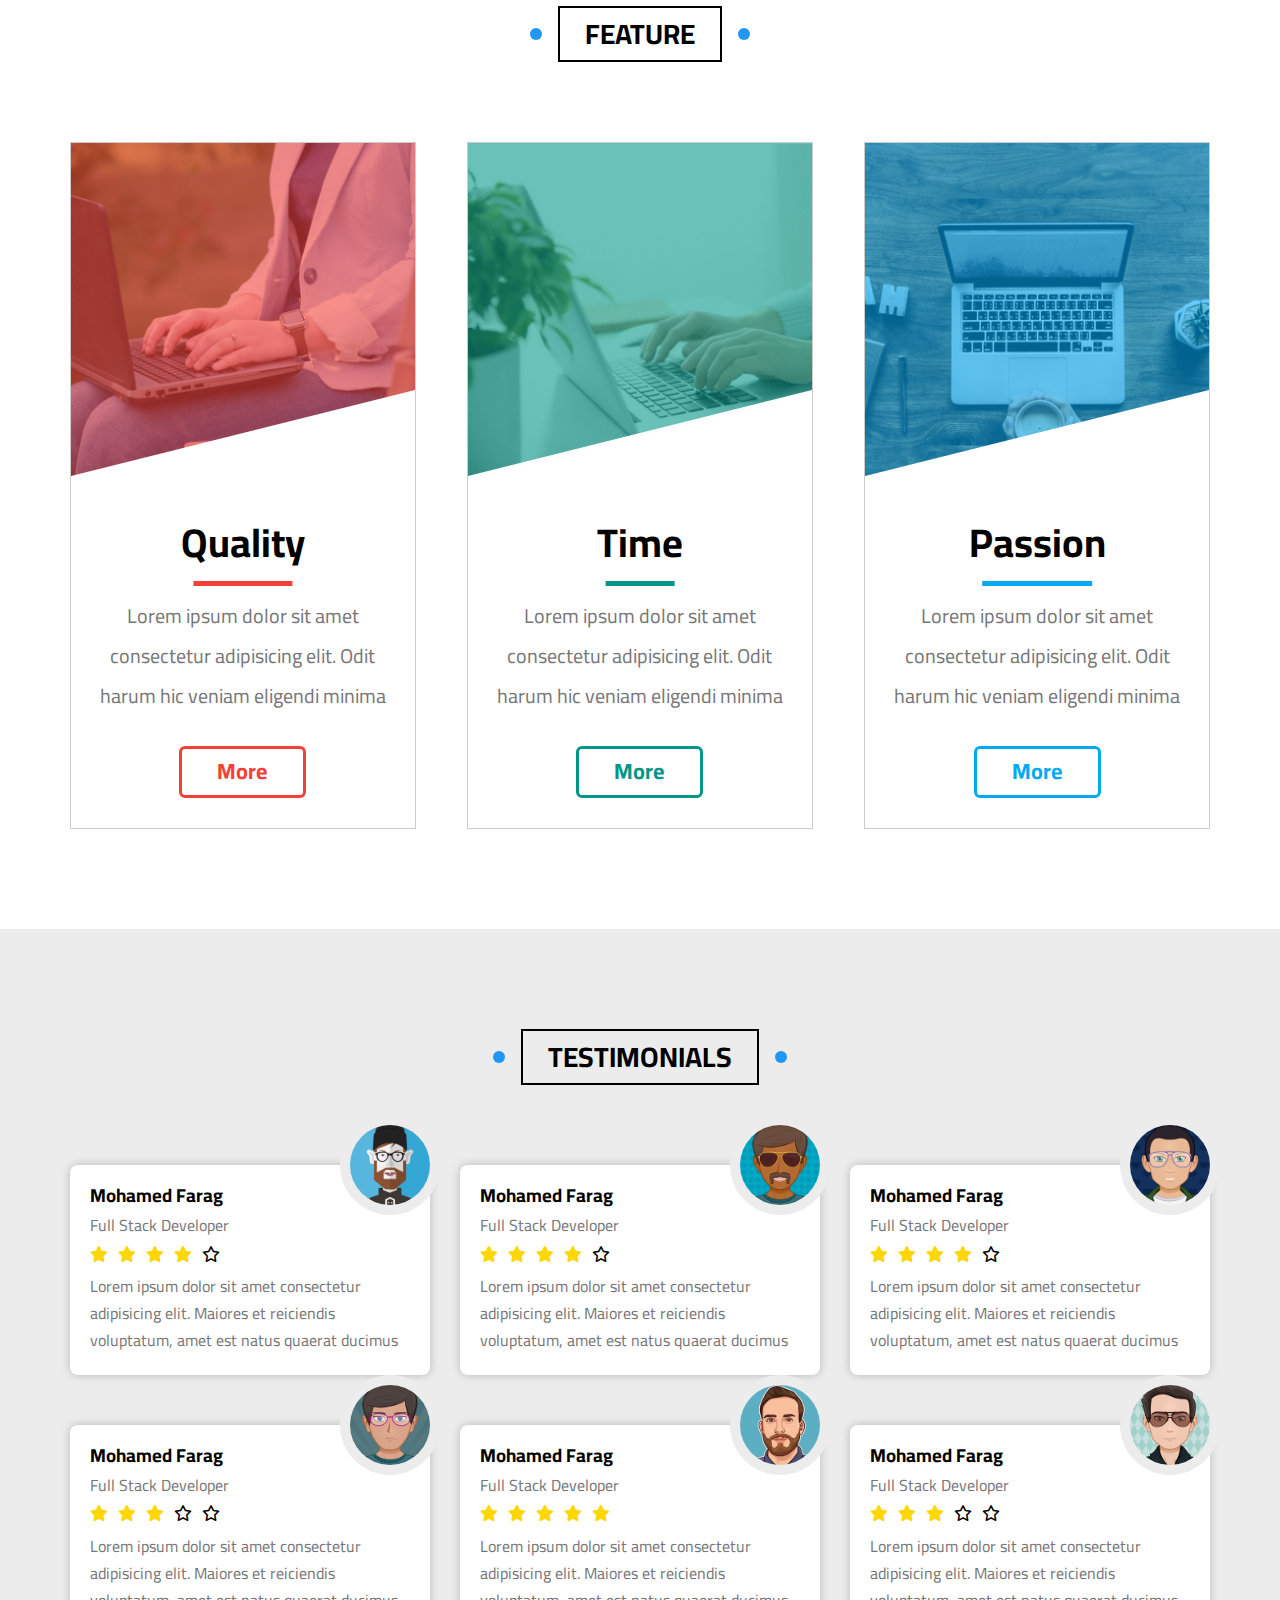
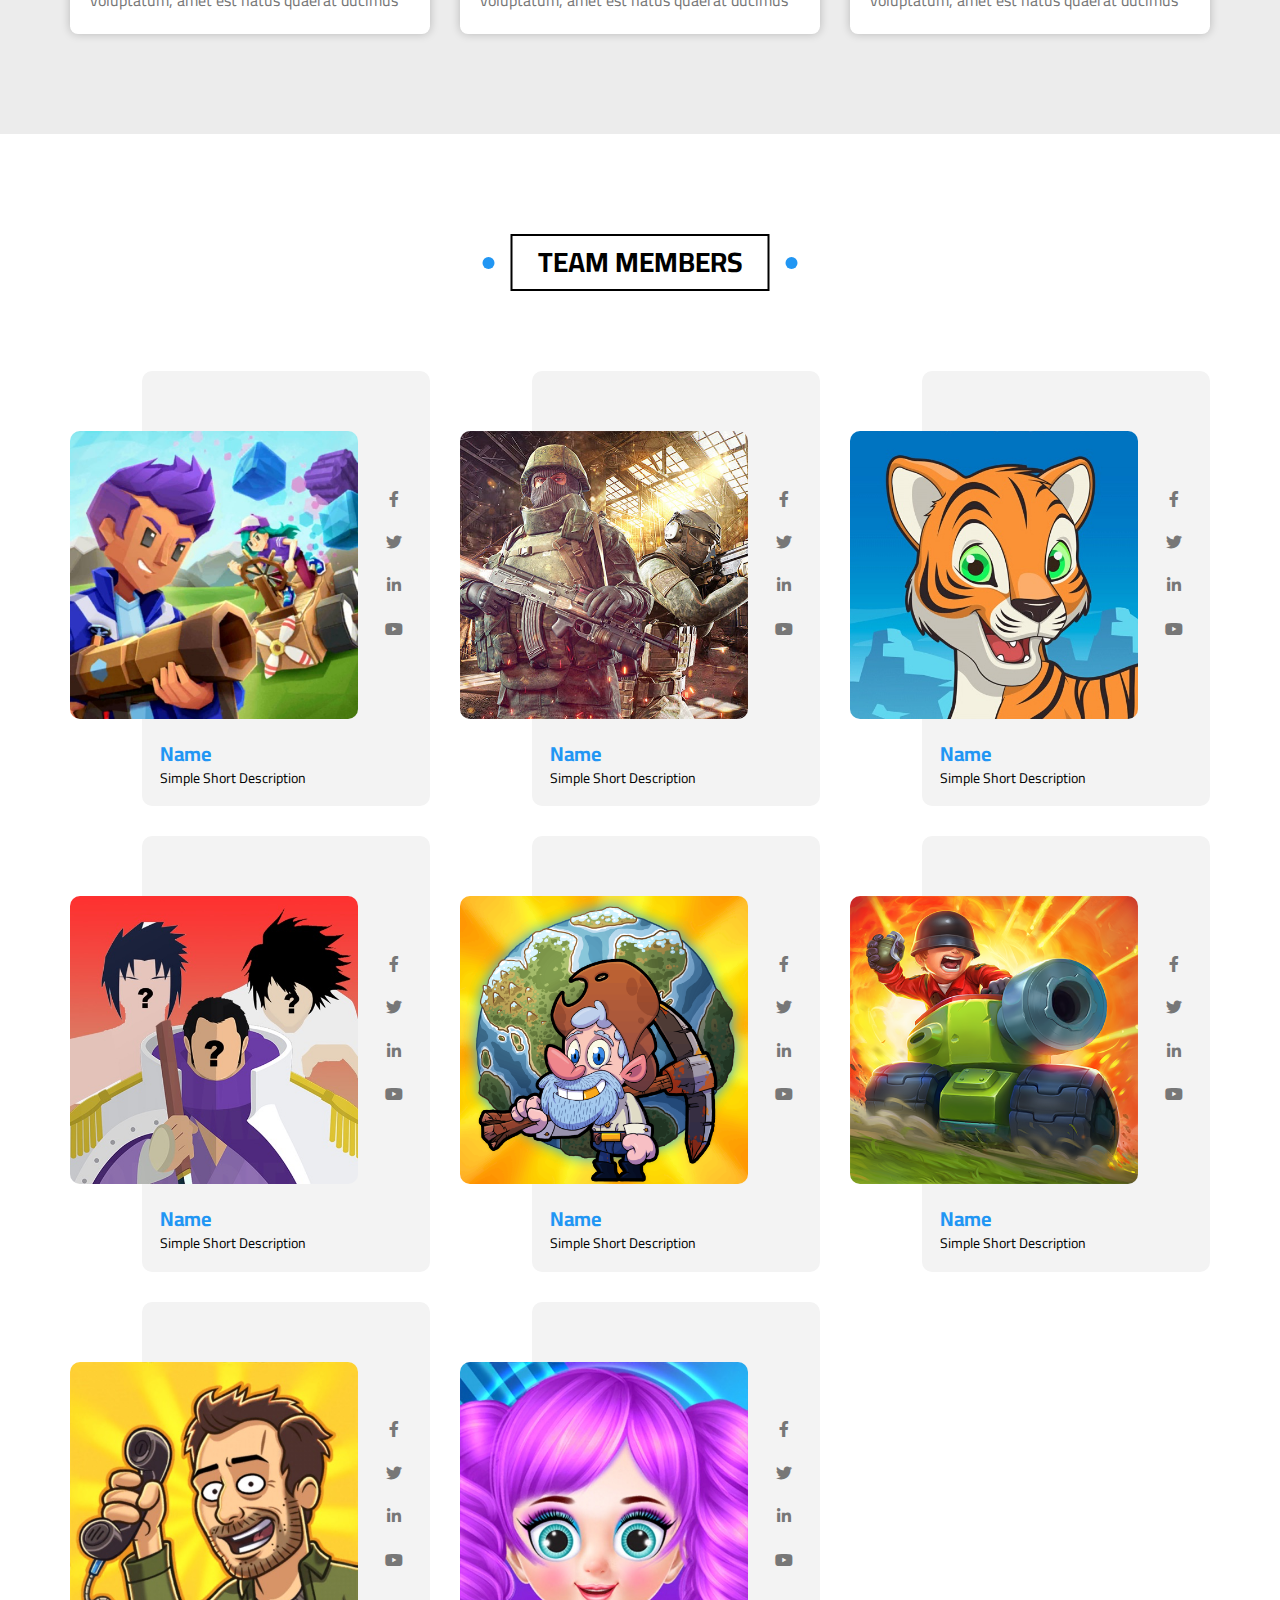
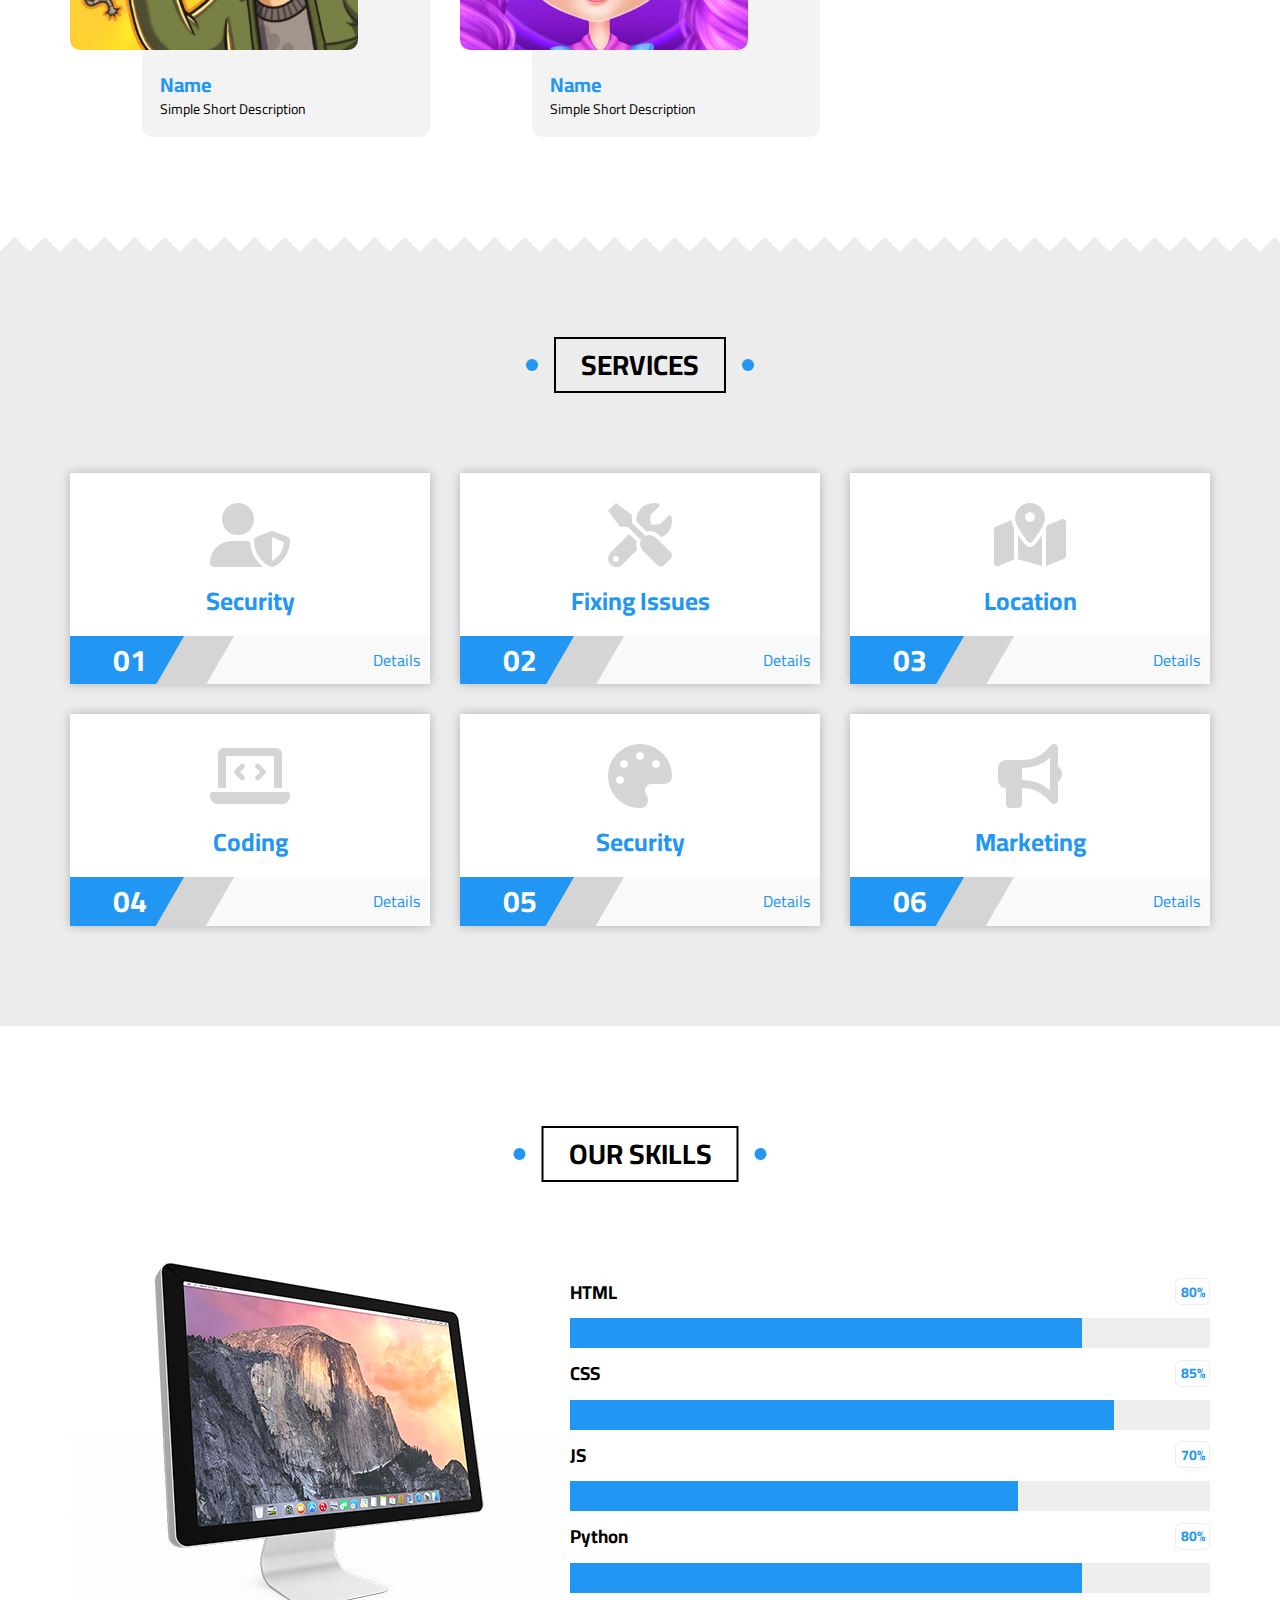
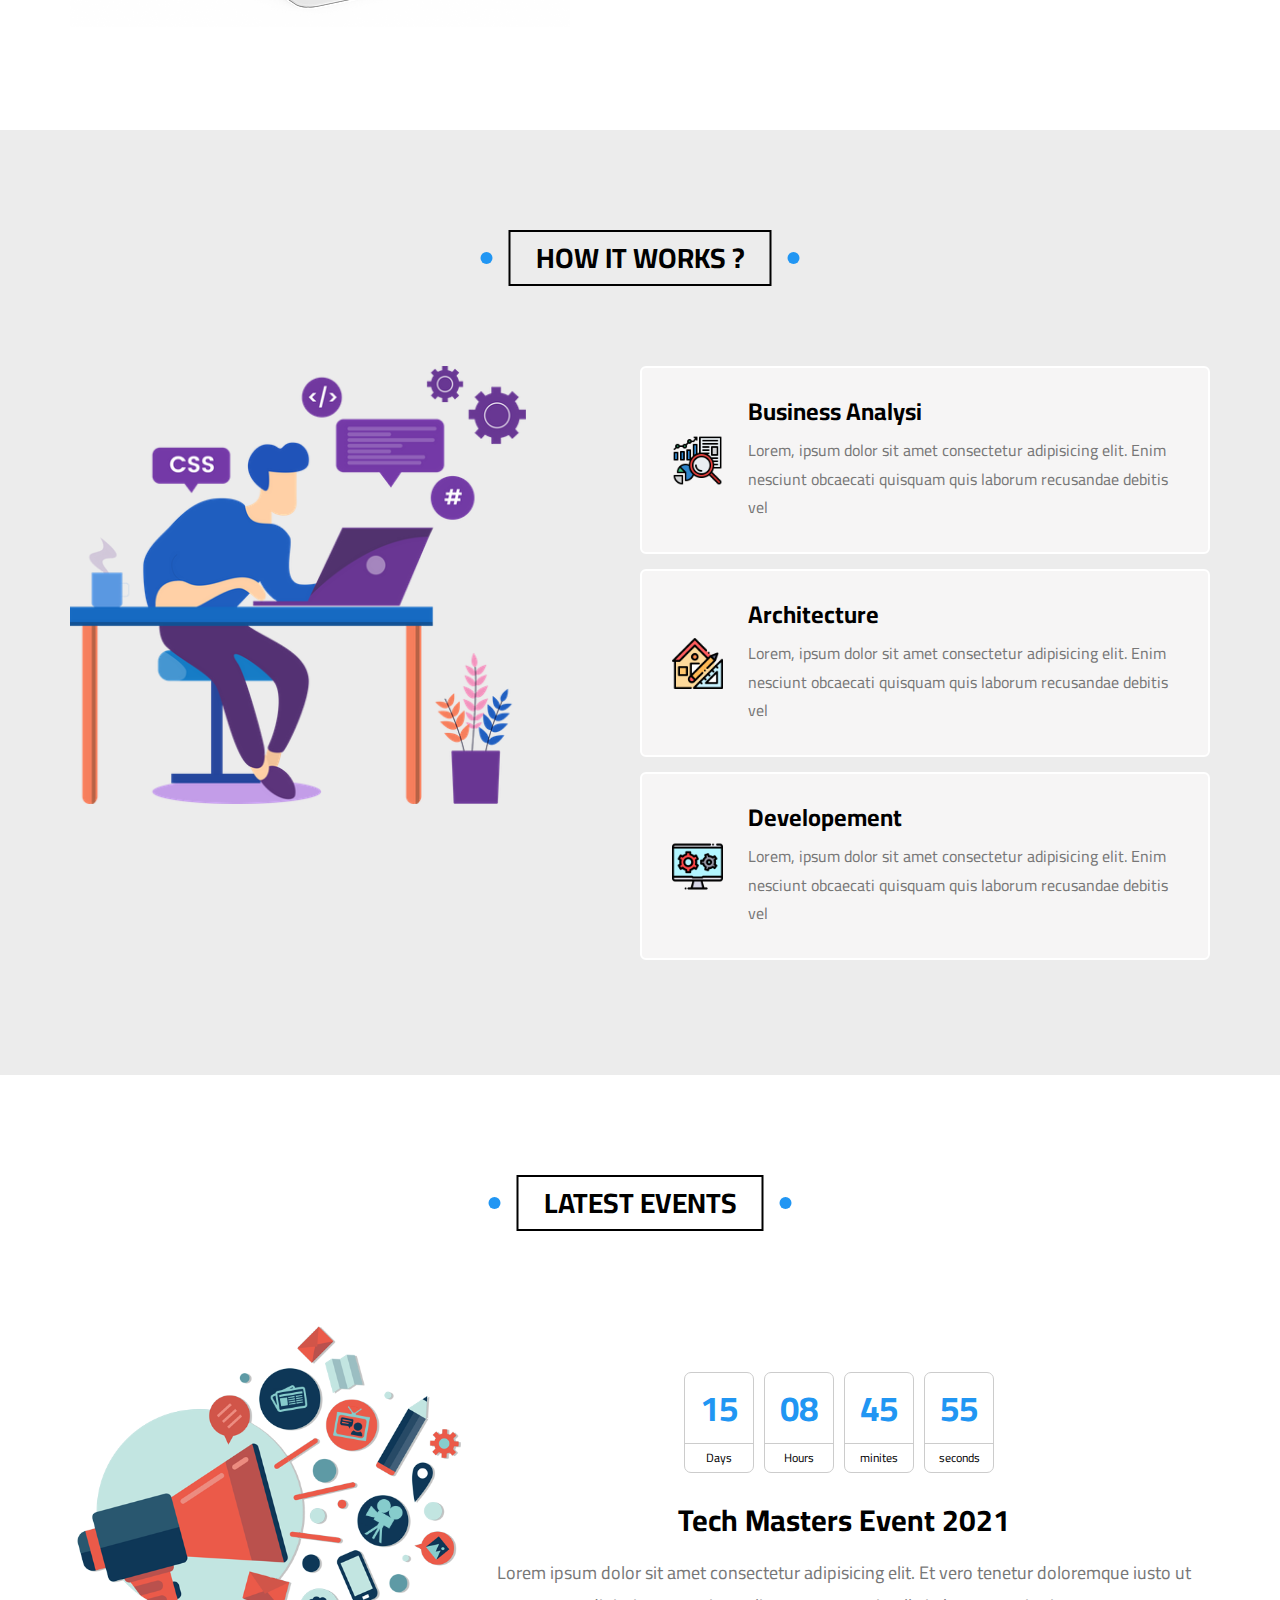
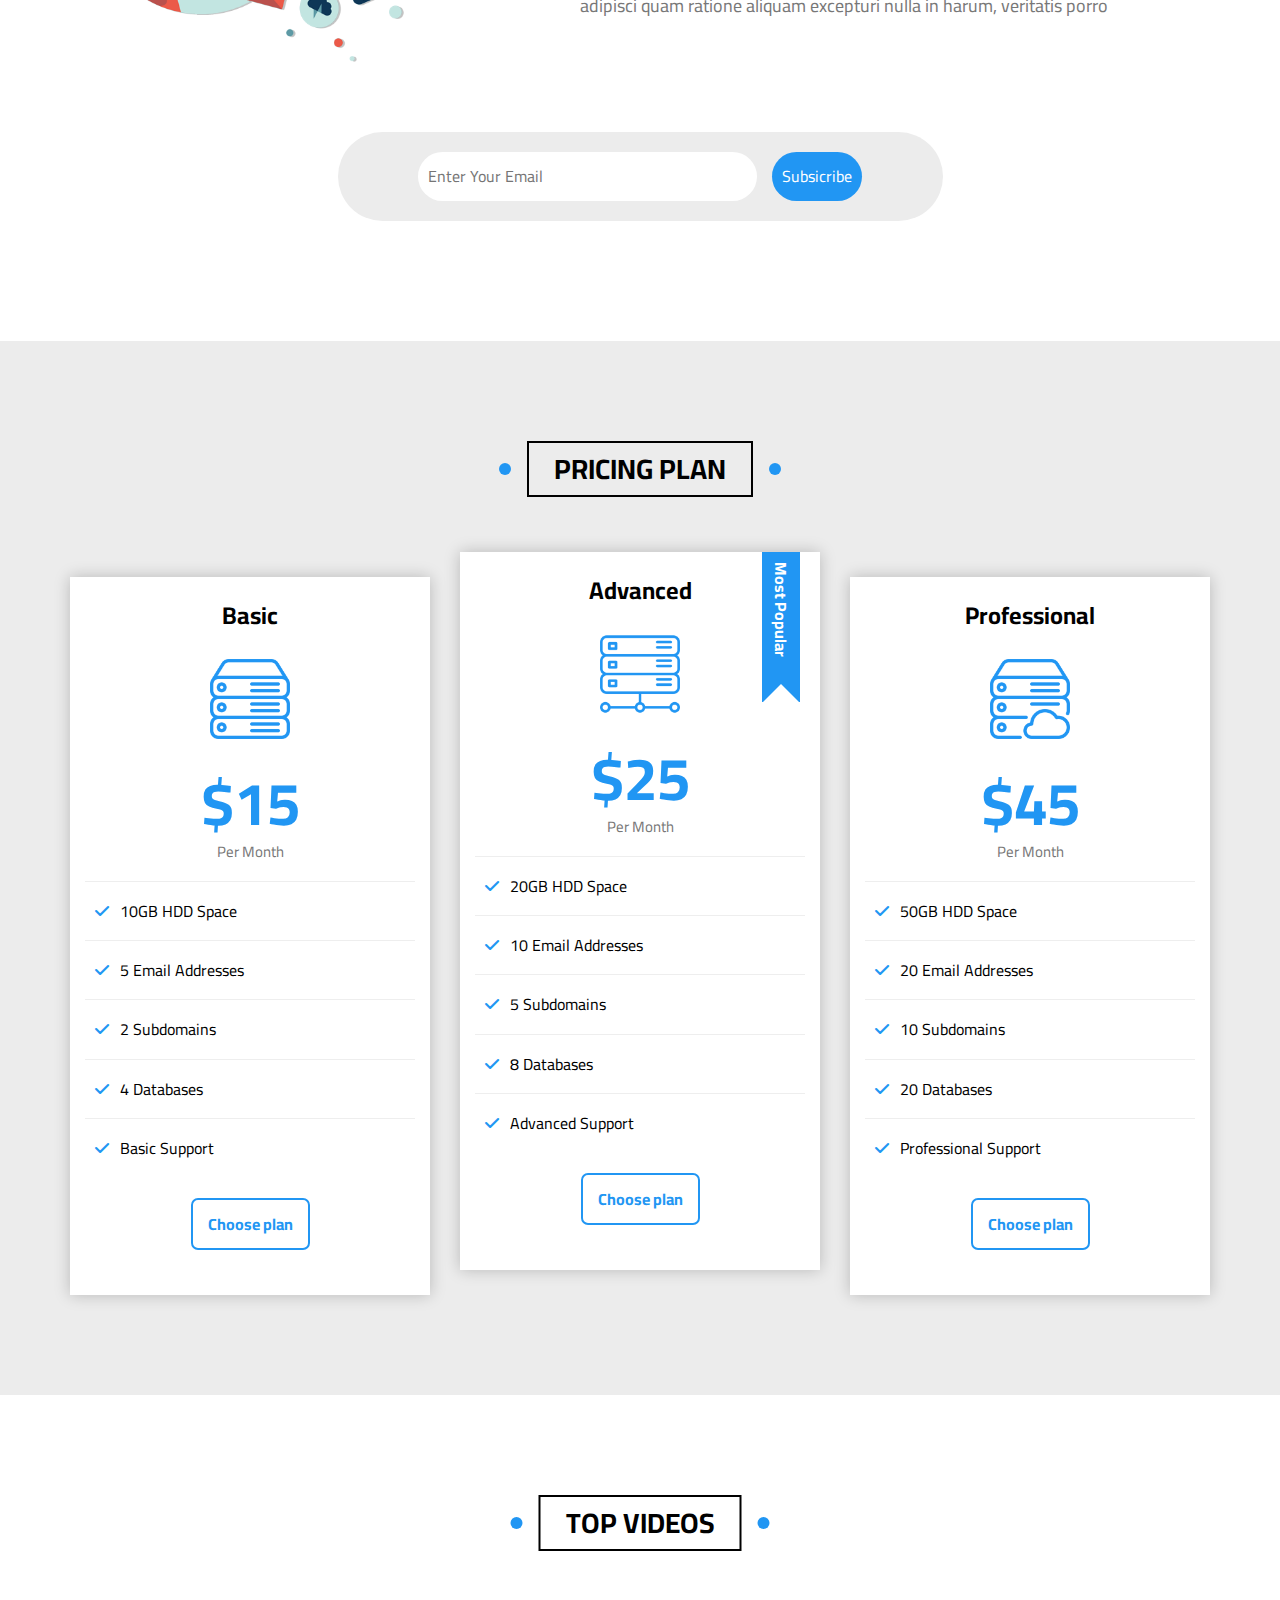
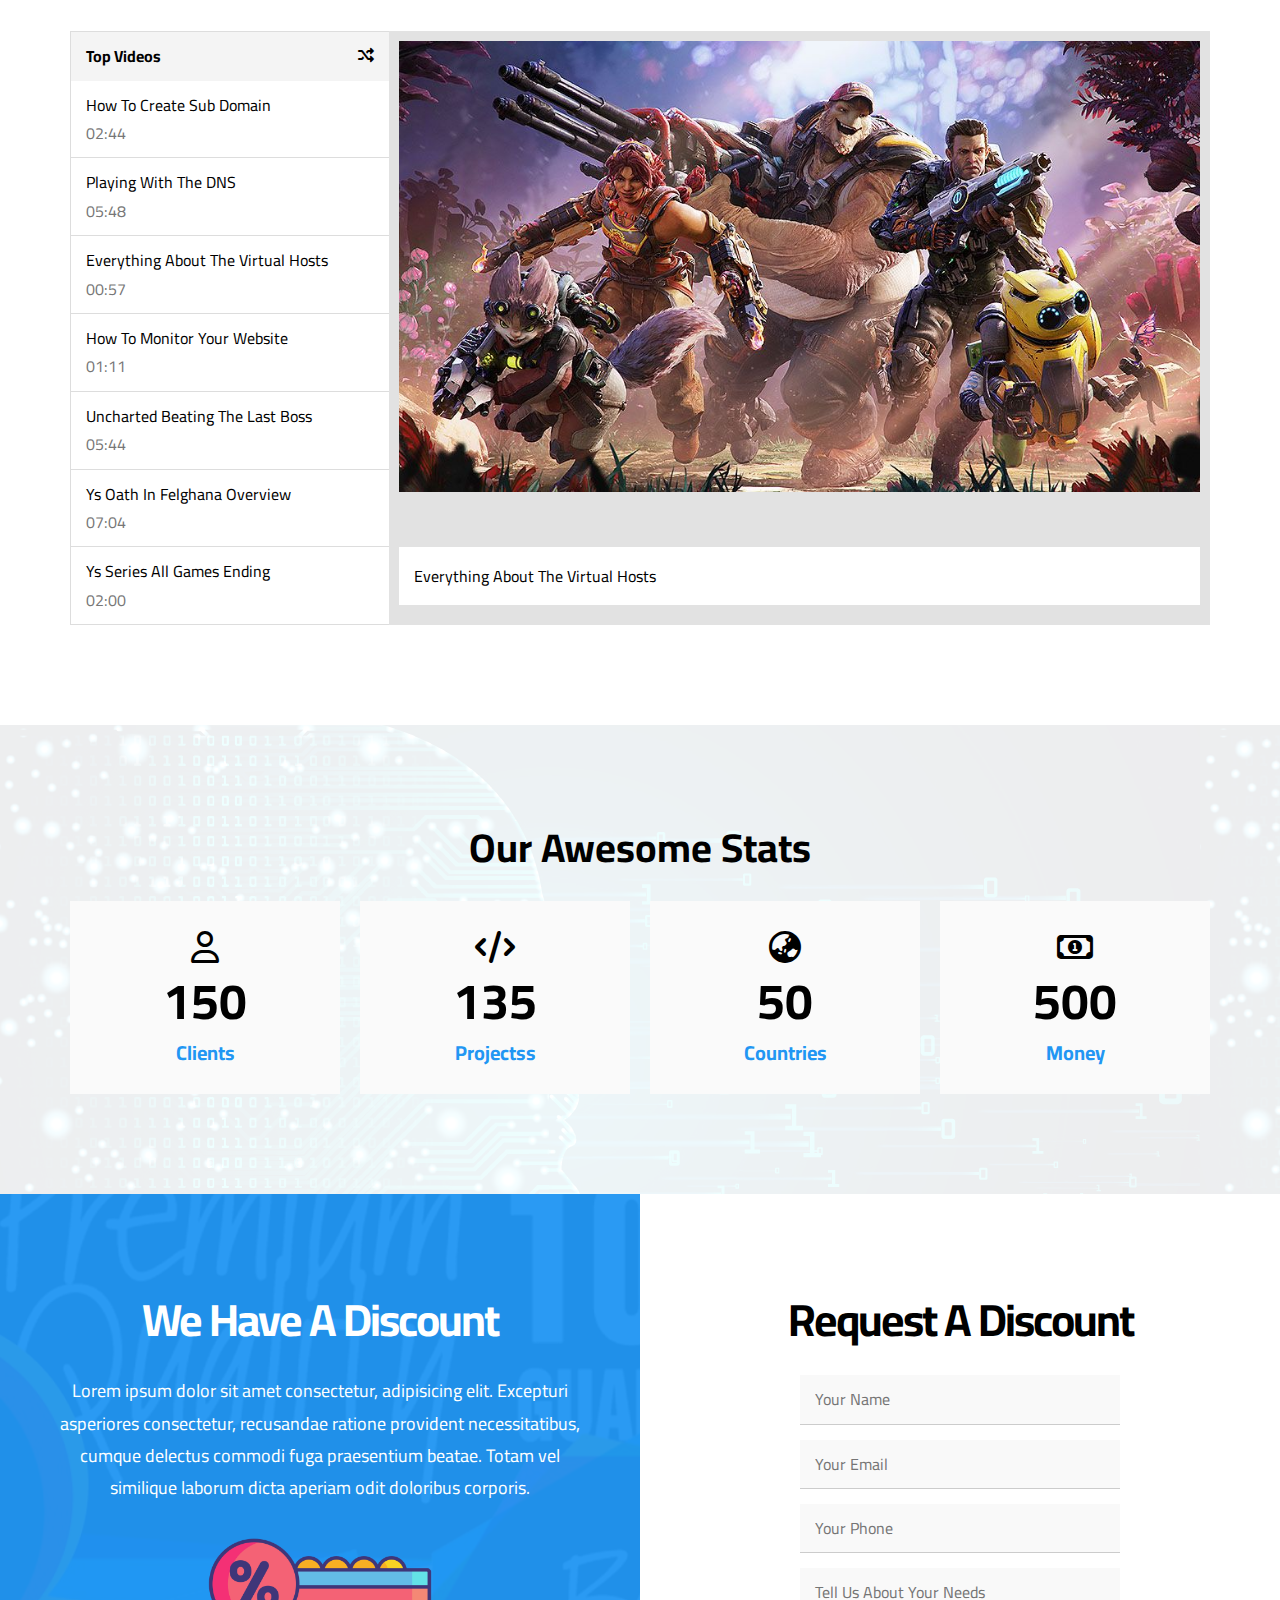
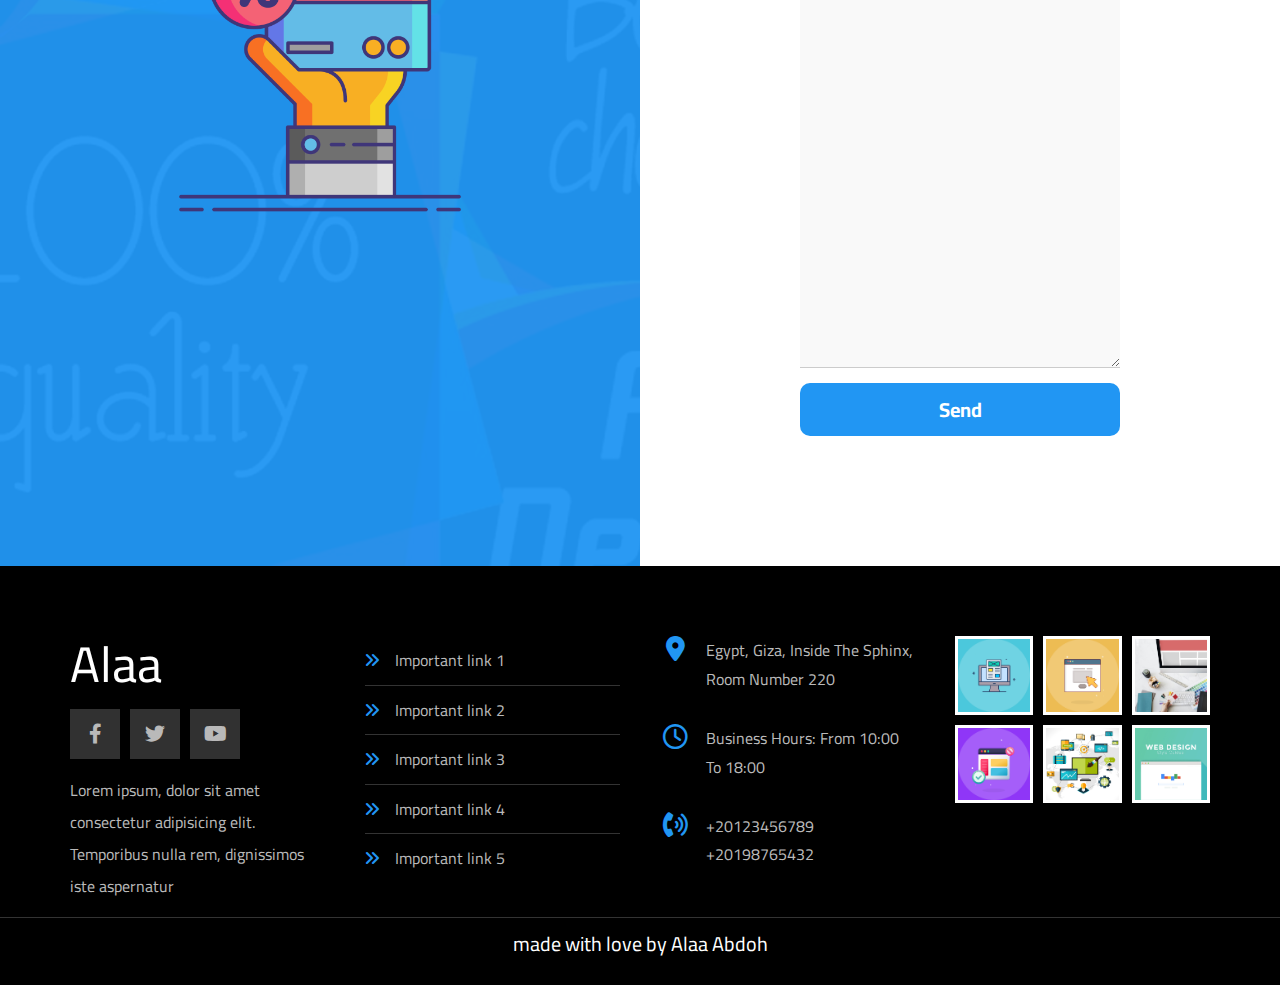
<file: HTML/index.html>
<!DOCTYPE html>
<html lang="en">
<head>
    <meta charset="UTF-8">
    <meta http-equiv="X-UA-Compatible" content="IE=edge">
    <meta name="viewport" content="width=device-width, initial-scale=1.0">
    <title>Alaa</title>
    <!-- Normalize file  -->
    <link rel="stylesheet" href="..//CSS/normalize.css">
    <!-- Font Awesome Library for icons -->
    <link rel="stylesheet" href="..//CSS/all.min.css">
    <!-- main css file  -->
    <link rel="stylesheet" href="..//CSS/master.css">
    <!-- Google line Fonts  -->
    <link rel="preconnect" href="https://fonts.googleapis.com">
    <link rel="preconnect" href="https://fonts.gstatic.com" crossorigin>
    <link href="https://fonts.googleapis.com/css2?family=Cairo:wght@300;400;500;700&family=Hurricane&family=Open+Sans:wght@400;700;800&display=swap" rel="stylesheet">
</head>
<body>
    <!-- Start Header  -->
    <header>
        <div class="container">
            <a href="index.html">Alaa</a>
            <nav>
                <a href="#articles">Articles</a>
                <a href="#gallery">Gallery</a>
                <a href="#features">Features</a>
                <a>Other Links</a>
                <div class="mega-menu">
                    <div class="image">
                        <img src="..//images//megamenu.png" alt="">
                    </div>
                    <ul class="links">
                        <li>
                            <a href="#testimonials"> <i class="far fa-comments fa-fw"></i> Testimonials</a>
                        </li>
                        <li>
                            <a href="#team"> <i class="far fa-user fa-fw"></i> Team Members</a>
                        </li>
                        <li>
                            <a href="#services"> <i class="far fa-building fa-fw"></i> Services</a>
                        </li>
                        <li>
                            <a href="#our-skills"> <i class="far fa-check-circle fa-fw"></i> Our Skills</a>
                        </li>
                        <li>
                            <a href="#work-steps"> <i class="far fa-clipboard fa-fw"></i>How it works</a>
                        </li>
                        <li>
                            <a href="#events"> <i class="far fa-calendar-alt fa-fw"></i>Events</a>
                        </li>
                        <li>
                            <a href="#pricing"> <i class="fas fa-server fa-fw"></i>Pricing Plans</a>
                        </li>
                        <li>
                            <a href="#video"> <i class="far fa-play-circle fa-fw"></i>Top Videos</a>
                        </li>
                        <li class="except">
                            <a href="#stats"><i class="far fa-chart-bar fa-fw"></i> Stats</a>
                        </li>
                        <li class="except">
                            <a href="#discount"><i class="fas fa-percent fa-fw"></i> Request A Discount</a>
                        </li>
                    </ul>
                </div>
            </nav>
        </div>
    </header>
    <!-- End Header  -->
    <!-- Start Landing  -->
    <div class="landing">
        <div class="container">
            <div class="text">
                <h1>Welcome, To Alaa World</h1>
                <p>Here Iam gonna share everything about my life. Books Iam reading, Games Iam Playing, Stories and Events</p>
            </div>
            <div class="image">
                <img src="../images/landing-image.png" alt="" />
            </div>
            <a href="#articles">
                <i class="fas fa-angle-double-down fa-2x"></i>
            </a>
        </div>
    </div>    
    <!-- End Landing  -->
    <!-- Start Articles  -->
    <div class="articles" id="articles">
        <h2 class="main-heading">Articles</h2>  
        <div class="container">
            <div class="box">
                <img src="..//images/cat-01.jpg" alt="">
                <h3>Test Tile</h3>
                <p>Lorem ipsum dolor sit amet consectetur, adipisicing elit. Reprehenderit</p>
                <span>Read More</span>
            </div>
            <div class="box">
                <img src="..//images/cat-02.jpg" alt="">
                <h3>Test Tile</h3>
                <p>Lorem ipsum dolor sit amet consectetur, adipisicing elit. Reprehenderit</p>
                <span>Read More</span>
            </div>
            <div class="box">
                <img src="..//images/cat-03.jpg" alt="">
                <h3>Test Tile</h3>
                <p>Lorem ipsum dolor sit amet consectetur, adipisicing elit. Reprehenderit</p>
                <span>Read More</span>
            </div>
            <div class="box">
                <img src="..//images/cat-04.jpg" alt="">
                <h3>Test Tile</h3>
                <p>Lorem ipsum dolor sit amet consectetur, adipisicing elit. Reprehenderit</p>
                <span>Read More</span>
            </div>
            <div class="box">
                <img src="..//images/cat-05.jpg" alt="">
                <h3>Test Tile</h3>
                <p>Lorem ipsum dolor sit amet consectetur, adipisicing elit. Reprehenderit</p>
                <span>Read More</span>
            </div>
            <div class="box">
                <img src="..//images/cat-06.jpg" alt="">
                <h3>Test Tile</h3>
                <p>Lorem ipsum dolor sit amet consectetur, adipisicing elit. Reprehenderit</p>
                <span>Read More</span>
            </div>
            <div class="box">
                <img src="..//images/cat-07.jpg" alt="">
                <h3>Test Tile</h3>
                <p>Lorem ipsum dolor sit amet consectetur, adipisicing elit. Reprehenderit</p>
                <span>Read More</span>
            </div>
            <div class="box">
                <img src="..//images/cat-08.jpg" alt="">
                <h3>Test Tile</h3>
                <p>Lorem ipsum dolor sit amet consectetur, adipisicing elit. Reprehenderit</p>
                <span>Read More</span>
            </div>
        </div>  
    </div>
    <!-- End Articles  -->
    <!-- Start Gallery  -->
    <div class="spikes-shape"></div>
    <div class="gallery">
        <h2 class="main-heading">Gallery</h2>  
        <div class="container">
            <div class="image">
                <img src="..//images/gallery-01.png" alt="">
            </div>
            <div class="image">
                <img src="..//images/gallery-02.png" alt="">
            </div>
            <div class="image">
                <img src="..//images/gallery-03.jpg" alt="">
            </div>
            <div class="image">
                <img src="..//images/gallery-04.png" alt="">
            </div>
            <div class="image">
                <img src="..//images/gallery-05.jpg" alt="">
            </div>
            <div class="image">
                <img src="..//images/gallery-06.png" alt="">
            </div>
        </div>        
    </div>
    <!-- End Gallery  -->
    <!-- Start Features  -->
    <div class="features">
        <h2 class="main-heading">Feature</h2>  
        <div class="container">
            <div class="box">
                <div class="img">
                    <img src="..//images/features-01.jpg" alt="">
                </div>
                <div class="text">
                    <h3>Quality</h3>
                    <p>Lorem ipsum dolor sit amet consectetur adipisicing elit. Odit harum hic veniam eligendi minima</p>
                </div>
                <button>More</button>
            </div>
            <div class="box">
                <div class="img">
                    <img src="..//images/features-02.jpg" alt="">
                </div>
                <div class="text">
                    <h3>Time</h3>
                    <p>Lorem ipsum dolor sit amet consectetur adipisicing elit. Odit harum hic veniam eligendi minima</p>
                </div>
                <button>More</button>
            </div>
            <div class="box">
                <div class="img">
                    <img src="..//images/features-03.jpg" alt="">
                </div>
                <div class="text">
                    <h3>Passion</h3>
                    <p>Lorem ipsum dolor sit amet consectetur adipisicing elit. Odit harum hic veniam eligendi minima</p>
                </div>
                <button>More</button>
            </div>
        </div>
    </div>
    <!-- End Features  -->
    <!-- Start Testimonials  -->
    <div class="testimonials">
        <h2 class="main-heading">Testimonials</h2>  
        <div class="container">
            <div class="box">
                <img src="..//images/avatar-01.png" alt="">
                <h3>Mohamed Farag</h3>
                <span>Full Stack Developer</span>
                <ul>
                    <li><i class="filled fas fa-star"></i></li>
                    <li><i class="filled fas fa-star"></i></li>
                    <li><i class="filled fas fa-star"></i></li>
                    <li><i class="filled fas fa-star"></i></li>
                    <li><i class="far fa-star"></i></li>
                </ul>
                <p>Lorem ipsum dolor sit amet consectetur adipisicing elit. Maiores et reiciendis voluptatum, amet est natus quaerat ducimus</p>
            </div>
            <div class="box">
                <img src="..//images/avatar-02.png" alt="">
                <h3>Mohamed Farag</h3>
                <span>Full Stack Developer</span>
                <ul>
                    <li><i class="filled fas fa-star"></i></li>
                    <li><i class="filled fas fa-star"></i></li>
                    <li><i class="filled fas fa-star"></i></li>
                    <li><i class="filled fas fa-star"></i></li>
                    <li><i class="far fa-star"></i></li>
                </ul>
                <p>Lorem ipsum dolor sit amet consectetur adipisicing elit. Maiores et reiciendis voluptatum, amet est natus quaerat ducimus</p>
            </div>
            <div class="box">
                <img src="..//images/avatar-03.png" alt="">
                <h3>Mohamed Farag</h3>
                <span>Full Stack Developer</span>
                <ul>
                    <li><i class="filled fas fa-star"></i></li>
                    <li><i class="filled fas fa-star"></i></li>
                    <li><i class="filled fas fa-star"></i></li>
                    <li><i class="filled fas fa-star"></i></li>
                    <li><i class="far fa-star"></i></li>
                </ul>
                <p>Lorem ipsum dolor sit amet consectetur adipisicing elit. Maiores et reiciendis voluptatum, amet est natus quaerat ducimus</p>
            </div>
            <div class="box">
                <img src="..//images/avatar-04.png" alt="">
                <h3>Mohamed Farag</h3>
                <span>Full Stack Developer</span>
                <ul>
                    <li><i class="filled fas fa-star"></i></li>
                    <li><i class="filled fas fa-star"></i></li>
                    <li><i class="filled fas fa-star"></i></li>
                    <li><i class="far fa-star"></i></li>
                    <li><i class="far fa-star"></i></li>
                </ul>
                <p>Lorem ipsum dolor sit amet consectetur adipisicing elit. Maiores et reiciendis voluptatum, amet est natus quaerat ducimus</p>
            </div>
            <div class="box">
                <img src="..//images/avatar-05.png" alt="">
                <h3>Mohamed Farag</h3>
                <span>Full Stack Developer</span>
                <ul>
                    <li><i class="filled fas fa-star"></i></li>
                    <li><i class="filled fas fa-star"></i></li>
                    <li><i class="filled fas fa-star"></i></li>
                    <li><i class="filled fas fa-star"></i></li>
                    <li><i class="filled fas fa-star"></i></li>
                </ul>
                <p>Lorem ipsum dolor sit amet consectetur adipisicing elit. Maiores et reiciendis voluptatum, amet est natus quaerat ducimus</p>
            </div>
            <div class="box">
                <img src="..//images/avatar-06.png" alt="">
                <h3>Mohamed Farag</h3>
                <span>Full Stack Developer</span>
                <ul>
                    <li><i class="filled fas fa-star"></i></li>
                    <li><i class="filled fas fa-star"></i></li>
                    <li><i class="filled fas fa-star"></i></li>
                    <li><i class="far fa-star"></i></li>
                    <li><i class="far fa-star"></i></li>
                </ul>
                <p>Lorem ipsum dolor sit amet consectetur adipisicing elit. Maiores et reiciendis voluptatum, amet est natus quaerat ducimus</p>
            </div>
        </div>
    </div>
    <!-- End Testimonials  -->
    <!-- Start Team-members  -->
    <div class="team-members">
        <h2 class="main-heading">Team Members</h2>
        <div class="container">
            <div class="box">
                <div class="upper-part">
                    <div class="image">
                        <img src="..//images/team-01.jpg" alt="">
                    </div>
                    <div class="social">
                        <a href="#">
                            <i class="fab fa-facebook-f"></i>
                        </a>
                        <a href="#">
                            <i class="fab fa-twitter"></i>
                        </a>
                        <a href="#">
                            <i class="fab fa-linkedin-in"></i>
                        </a>
                        <a href="#">
                            <i class="fab fa-youtube"></i>
                        </a>
                    </div>
                </div>
                <div class="info">
                    <h3>Name</h3>
                    <p>Simple Short Description</p>
                </div>
            </div>
            <div class="box">
                <div class="upper-part">
                    <div class="image">
                        <img src="..//images/team-02.jpg" alt="">
                    </div>
                    <div class="social">
                        <a href="#">
                            <i class="fab fa-facebook-f"></i>
                        </a>
                        <a href="#">
                            <i class="fab fa-twitter"></i>
                        </a>
                        <a href="#">
                            <i class="fab fa-linkedin-in"></i>
                        </a>
                        <a href="#">
                            <i class="fab fa-youtube"></i>
                        </a>
                    </div>
                </div>
                <div class="info">
                    <h3>Name</h3>
                    <p>Simple Short Description</p>
                </div>
            </div>
            <div class="box">
                <div class="upper-part">
                    <div class="image">
                        <img src="..//images/team-03.jpg" alt="">
                    </div>
                    <div class="social">
                        <a href="#">
                            <i class="fab fa-facebook-f"></i>
                        </a>
                        <a href="#">
                            <i class="fab fa-twitter"></i>
                        </a>
                        <a href="#">
                            <i class="fab fa-linkedin-in"></i>
                        </a>
                        <a href="#">
                            <i class="fab fa-youtube"></i>
                        </a>
                    </div>
                </div>
                <div class="info">
                    <h3>Name</h3>
                    <p>Simple Short Description</p>
                </div>
            </div>
            <div class="box">
                <div class="upper-part">
                    <div class="image">
                        <img src="..//images/team-04.jpg" alt="">
                    </div>
                    <div class="social">
                        <a href="#">
                            <i class="fab fa-facebook-f"></i>
                        </a>
                        <a href="#">
                            <i class="fab fa-twitter"></i>
                        </a>
                        <a href="#">
                            <i class="fab fa-linkedin-in"></i>
                        </a>
                        <a href="#">
                            <i class="fab fa-youtube"></i>
                        </a>
                    </div>
                </div>
                <div class="info">
                    <h3>Name</h3>
                    <p>Simple Short Description</p>
                </div>
            </div>
            <div class="box">
                <div class="upper-part">
                    <div class="image">
                        <img src="..//images/team-05.png" alt="">
                    </div>
                    <div class="social">
                        <a href="#">
                            <i class="fab fa-facebook-f"></i>
                        </a>
                        <a href="#">
                            <i class="fab fa-twitter"></i>
                        </a>
                        <a href="#">
                            <i class="fab fa-linkedin-in"></i>
                        </a>
                        <a href="#">
                            <i class="fab fa-youtube"></i>
                        </a>
                    </div>
                </div>
                <div class="info">
                    <h3>Name</h3>
                    <p>Simple Short Description</p>
                </div>
            </div>
            <div class="box">
                <div class="upper-part">
                    <div class="image">
                        <img src="..//images/team-06.png" alt="">
                    </div>
                    <div class="social">
                        <a href="#">
                            <i class="fab fa-facebook-f"></i>
                        </a>
                        <a href="#">
                            <i class="fab fa-twitter"></i>
                        </a>
                        <a href="#">
                            <i class="fab fa-linkedin-in"></i>
                        </a>
                        <a href="#">
                            <i class="fab fa-youtube"></i>
                        </a>
                    </div>
                </div>
                <div class="info">
                    <h3>Name</h3>
                    <p>Simple Short Description</p>
                </div>
            </div>
            <div class="box">
                <div class="upper-part">
                    <div class="image">
                        <img src="..//images/team-07.jpg" alt="">
                    </div>
                    <div class="social">
                        <a href="#">
                            <i class="fab fa-facebook-f"></i>
                        </a>
                        <a href="#">
                            <i class="fab fa-twitter"></i>
                        </a>
                        <a href="#">
                            <i class="fab fa-linkedin-in"></i>
                        </a>
                        <a href="#">
                            <i class="fab fa-youtube"></i>
                        </a>
                    </div>
                </div>
                <div class="info">
                    <h3>Name</h3>
                    <p>Simple Short Description</p>
                </div>
            </div>
            <div class="box">
                <div class="upper-part">
                    <div class="image">
                        <img src="..//images/team-08.jpg" alt="">
                    </div>
                    <div class="social">
                        <a href="#">
                            <i class="fab fa-facebook-f"></i>
                        </a>
                        <a href="#">
                            <i class="fab fa-twitter"></i>
                        </a>
                        <a href="#">
                            <i class="fab fa-linkedin-in"></i>
                        </a>
                        <a href="#">
                            <i class="fab fa-youtube"></i>
                        </a>
                    </div>
                </div>
                <div class="info">
                    <h3>Name</h3>
                    <p>Simple Short Description</p>
                </div>
            </div>
        </div>  
    </div>
    <!-- End Team-members  -->
    <div class="spikes-shape"></div>
    <!-- Start Services  -->
    <div class="services">
        <h2 class="main-heading">Services</h2>
        <div class="container">
            <div class="box">
                <div class="up">
                    <i class="fas fa-user-shield fa-4x"></i>
                    <h3>Security</h3>
                </div>
                <a href="#">Details</a>
            </div>
            <div class="box">
                <div class="up">
                    <i class="fas fa-tools fa-4x"></i>
                    <h3>Fixing Issues</h3>
                </div>
                <a href="#">Details</a>
            </div>
            <div class="box">
                <div class="up">
                    <i class="fas fa-map-marked-alt fa-4x"></i>
                    <h3>Location</h3>
                </div>
                <a href="#">Details</a>
            </div>
            <div class="box">
                <div class="up">
                    <i class="fas fa-laptop-code fa-4x"></i>
                    <h3>Coding</h3>
                </div>
                <a href="#">Details</a>
            </div>
            <div class="box">
                <div class="up">
                    <i class="fas fa-palette fa-4x"></i>
                    <h3>Security</h3>
                </div>
                <a href="#">Details</a>
            </div>
            <div class="box">
                <div class="up">
                    <i class="fas fa-bullhorn fa-4x"></i>
                    <h3>Marketing</h3>
                </div>
                <a href="#">Details</a>
            </div>
        </div>
    </div>
    <!-- End Services  -->
    <!-- Start Skills  -->
    <div class="skills">
        <h2 class="main-heading">Our Skills</h2>
        <div class="container">
            <div class="image">
                <img src="..//images/skills.png" alt="">
            </div>
            <div class="content">
                <h3>HTML</h3>
                <div><span style="width:80%" data-value="80%"></span></div>
                <h3>CSS</h3>
                <div><span style="width:85%" data-value="85%"></span></div>
                <h3>JS</h3>
                <div><span style="width:70%" data-value="70%"></span></div>
                <h3>Python</h3>
                <div><span style="width:80% ;" data-value="80%"></span></div>
            </div>
        </div>
    </div>
    <!-- end Skills  -->
    <!-- Start Works  -->
    <div class="works">
        <h2 class="main-heading">How it Works ?</h2>
        <div class="container">
            <div class="image">
                <img src="..//images/work-steps.png" alt="">
            </div>
            <div class="content">
                <div class="box">
                    <img src="../images/work-steps-1.png" alt="">
                    <div class="text">
                        <h3>Business Analysi</h3>
                        <p>Lorem, ipsum dolor sit amet consectetur adipisicing elit. Enim nesciunt obcaecati quisquam quis laborum recusandae debitis vel                        </p>
                    </div>
                </div>
                <div class="box">
                    <img src="../images/work-steps-2.png" alt="">
                    <div class="text">
                        <h3>Architecture</h3>
                        <p>Lorem, ipsum dolor sit amet consectetur adipisicing elit. Enim nesciunt obcaecati quisquam quis laborum recusandae debitis vel                        </p>
                    </div>
                </div>
                <div class="box">
                    <img src="../images/work-steps-3.png" alt="">
                    <div class="text">
                        <h3>Developement</h3>
                        <p>Lorem, ipsum dolor sit amet consectetur adipisicing elit. Enim nesciunt obcaecati quisquam quis laborum recusandae debitis vel                        </p>
                    </div>
                </div>
        
            </div>
        </div>
    </div>
    <!-- End Works  -->
    <!-- Start Event  -->
    <div class="event">
        <h2 class="main-heading">Latest Events</h2>
        <div class="container">
            <div class="up">
                <div class="image">
                    <img src="..//images/events.png" alt="">
                </div>
                <div class="content">
                    <div class="date">
                        <div>
                            <span>15</span>
                            <span>Days</span>
                        </div>
                        <div>
                            <span>08</span>
                            <span>Hours</span>
                        </div>
                        <div>
                            <span>45</span>
                            <span>minites</span>
                        </div>
                        <div>
                            <span>55</span>
                            <span>seconds</span>
                        </div>
                    </div>
                    <div class="text">
                        <h3>Tech Masters Event 2021</h3>
                        <p>Lorem ipsum dolor sit amet consectetur adipisicing elit. Et vero tenetur doloremque iusto ut adipisci quam ratione aliquam excepturi nulla in harum, veritatis porro                    </p>
                    </div>
                </div>
            </div>
            <div class="bottom">
                <form action="">
                    <input type="email" name="email" placeholder="Enter Your Email">
                    <input type="submit" value="Subsicribe">
                </form>
            </div>
        </div>
    </div>
    <!-- End Event  -->
    <!-- Start Pricing  -->
    <div class="pricing-plan">
        <h2 class="main-heading">Pricing Plan</h2>
        <div class="container">
            <div class="box">
                <h3>Basic</h3>
                <img src="..//images/hosting-basic.png" alt="">
                <div class="price">
                    <p>$15</p>
                    <span>Per Month </span>
                </div>
                <ul>
                    <li>10GB HDD Space</li>
                    <li>5 Email Addresses</li>
                    <li>2 Subdomains</li>
                    <li>4 Databases</li>
                    <li>Basic Support</li>
                </ul>
                <button>Choose plan</button>
            </div>
            <div class="box">
                <div class="label">Most Popular</div>
                <h3>Advanced</h3>
                <img src="..//images/hosting-advanced.png" alt="">
                <div class="price">
                    <p>$25</p>
                    <span>Per Month </span>
                </div>
                <ul>
                    <li>20GB HDD Space</li>
                    <li>10 Email Addresses</li>
                    <li>5 Subdomains</li>
                    <li>8 Databases</li>
                    <li>Advanced Support</li>
                </ul>
                <button>Choose plan</button>
            </div>
            <div class="box">
                <h3>Professional</h3>
                <img src="..//images/hosting-professional.png" alt="">
                <div class="price">
                    <p>$45</p>
                    <span>Per Month </span>
                </div>
                <ul>
                    <li>50GB HDD Space</li>
                    <li>20 Email Addresses</li>
                    <li>10 Subdomains</li>
                    <li>20 Databases</li>
                    <li>Professional Support</li>
                </ul>
                <button>Choose plan</button>
            </div>
        </div>
    </div>
    <!-- End Pricing  -->
    <!-- Start Videos  -->
    <div class="videos">
        <h2 class="main-heading">Top Videos</h2>
        <div class="container">
            <div class="list">
                <div class="title">
                    <p>Top Videos</p>
                    <i class="fas fa-random"></i>
                </div>
                <ul>
                    <li>
                        <p>How To Create Sub Domain</p>
                        <span>02:44</span>
                    </li>
                    <li>
                        <p>Playing With The DNS</p>
                        <span>05:48</span>
                    </li>
                    <li>
                        <p>Everything About The Virtual Hosts</p>
                        <span>00:57</span>
                    </li>
                    <li>
                        <p>How To Monitor Your Website</p>
                        <span>01:11</span>
                    </li>
                    <li>
                        <p>Uncharted Beating The Last Boss</p>
                        <span>05:44</span>
                    </li>
                    <li>
                        <p>Ys Oath In Felghana Overview</p>
                        <span>07:04</span>
                    </li>
                    <li>
                        <p>Ys Series All Games Ending</p>
                        <span>02:00</span>
                    </li>
                </ul>
            </div>
            <div class="preview">
                <img src="..//images/video-preview.jpg" alt="">
                <p>Everything About The Virtual Hosts</p>
            </div>
        </div>
    </div>
    <!-- End Videos  -->
    <!-- Start Stats  -->
    <div class="stats">
        <div class="container">
            <h2>Our Awesome Stats</h2>
            <div class="content">
                <div class="box">
                    <i class="far fa-user fa-2x fa-fw"></i>
                    <p>150</p>
                    <span>Clients</span>
                </div>
                <div class="box">
                    <i class="fas fa-code fa-2x fa-fw"></i>
                    <p>135</p>
                    <span>Projectss</span>
                </div>
                <div class="box">
                    <i class="fas fa-globe-asia fa-2x fa-fw"></i>
                    <p>50</p>
                    <span>Countries</span>
                </div>
                <div class="box">
                    <i class="far fa-money-bill-alt fa-2x fa-fw"></i>
                    <p>500</p>
                    <span>Money</span>
                </div>
            </div>
        </div>
    </div>
    <!-- End Stats  -->
    <!-- Start Discount  -->
    <div class="discount">
        <div class="have-discount">
            <h2>We Have A Discount</h2>
            <p>Lorem ipsum dolor sit amet consectetur, adipisicing elit. Excepturi asperiores consectetur, recusandae ratione provident necessitatibus, cumque delectus commodi fuga praesentium beatae. Totam vel similique laborum dicta aperiam odit doloribus corporis.</p>
            <img src="..//images/discount.png" alt="">
        </div>
        <div class="request-discount">
            <h2>Request A Discount</h2>
            <form action="">
                <input type="text" name="name" placeholder="Your Name" class="text"> 
                <input type="email" name="email" placeholder="Your Email" class="text">
                <input type="number" name="phone-number" placeholder="Your Phone" class="text">
                <textarea name="needs" placeholder="Tell Us About Your Needs" class="text"></textarea>
                <input type="button" value="Send">
            </form>
        </div>
    </div>
    <!-- End Discount  -->
    <!-- Start Footer  -->
    <footer>
        <div class="container">
            <div class="text">
                <p>Alaa</p>
                <ul class="social">
                    <li>
                        <a href="">
                            <i class="fab fa-facebook-f"></i>
                        </a>
                    </li>
                    <li>
                        <a href="">
                            <i class="fab fa-twitter"></i>
                        </a>
                    </li>
                    <li>
                        <a href="">
                            <i class="fab fa-youtube"></i>
                        </a>
                    </li>
                </ul>
                <p>Lorem ipsum, dolor sit amet consectetur adipisicing elit. Temporibus nulla rem, dignissimos iste aspernatur</p>
            </div>
            <div class="links">
               <p> <a href="">Important link 1</a> </p>
               <p> <a href="">Important link 2</a> </p>
               <p> <a href="">Important link 3</a> </p>
               <p> <a href="">Important link 4</a> </p>
               <p> <a href="">Important link 5</a> </p>
            </div>
            <div class="info">
                <div class="location">
                    <i class="fas fa-map-marker-alt fa-fw"></i>
                    <p>Egypt, Giza, Inside The Sphinx, Room Number 220</p>
                </div>
                <div class="time">
                    <i class="far fa-clock fa-fw"></i>
                    <p>Business Hours: From 10:00 To 18:00</p>
                </div>
                <div class="phone">
                    <i class="fas fa-phone-volume fa-fw"></i>
                    <div class="numbers">
                        +20123456789
                        +20198765432
                    </div>
                </div>
            </div>
            <div class="images">
                <img src="..//images/gallery-01.png" alt="">
                <img src="..//images/gallery-02.png" alt="">
                <img src="..//images/gallery-03.jpg" alt="">
                <img src="..//images/gallery-04.png" alt="">
                <img src="..//images/gallery-05.jpg" alt="">
                <img src="..//images/gallery-06.png" alt="">
            </div>
        </div>
        <p>made with love by Alaa Abdoh</p>
    </footer>
    <!-- End Footer  -->
</body>
</html>
</file>
<file: CSS/master.css>
/* Start Variables */
:root{
    --main-color:#2196f3;
    --main-color-alt:#1787e0;
    --section-padding:100px;
    --transition-duration:0.3s;
    --section-background:#ececec;
}
/* End Variables */
/* Start Global Rules  */
*{
    -moz-box-sizing: border-box;
    -ms-box-sizing: border-box;
    -webkit-box-sizing: border-box;
    box-sizing: border-box;
    padding: 0;
    margin: 0;
}
html{
    scroll-behavior: smooth;
}
body{
    font-family: 'Cairo', sans-serif;
}
ul{
    list-style: none;
}
a{
    text-decoration: none;
}
.container{
    margin-left: auto;
    margin-right: auto;
    padding-left:15px ;
    padding-right:15px ;
}
@media (min-width:768px) {
    .container{
        width:750px;
    }    
}
/*medium screen*/
@media (min-width:992px) {
    .container{
        width:970px;
    }
}
/*large screen*/
@media (min-width:1200px) {
    .container{
        width:1170px;
    }
}
/* End Global Rules  */
/* Start Component  */
.main-heading{
    width: fit-content;
    position: absolute;
    left: 50%;
    text-transform: uppercase;
    transform: translate(-50%,0);
    border: 2px solid black;
    font-weight: bold;
    font-size: 28px;
    padding: 10px 25px;
    position: relative;
    margin-bottom: 80px;
}
@media(max-width:767px){
    .main-heading{
        font-size: 24px;
        padding: 10px 20px;
    }
}
.main-heading::before{
    content: "";
    position: absolute;
    z-index: -1;
    width: 12px;
    height: 12px;
    border-radius: 50%;
    left: -30px;
    background-color: var(--main-color);
    top: 50%;
    transform: translate(0,-50%);
}
.main-heading::after{
    content: "";
    position: absolute;
    z-index: -1;
    width: 12px;
    height: 12px;
    border-radius: 50%;
    right: -30px;
    background-color: var(--main-color);
    top: 50%;
    transform: translate(0,-50%);
}
.main-heading:hover::before{
    animation: move-to-right 0.6s forwards;
}
.main-heading:hover::after{
    animation: move-to-left 0.6s forwards;
}
.main-heading:hover{
    color: white;
    border: none;
    transition: all 0s 0.6s; /*change color and border immediatly (without transition (0s)) but after the animation end (delay = 0.6)*/
    /*why put transition line here not in .main-heading ? if we put it in main heading it will apply animation (in reverse) again in mouse out */
}
.spikes-shape{
    position: relative;
}
.spikes-shape::before{
    content: "";
    width: 100%;
    position: absolute;
    height: 30px;
    background-image: linear-gradient(135deg, white 25%, transparent 25%,transparent 100%),linear-gradient(225deg, white 25%, transparent 25%, transparent 100%);
    background-size: 30px 100%;
}
/* End Component  */
/* Start Header  */
header .container{
    display: flex;
    justify-content: space-between;
    align-items: center;
    position: relative;
}
@media (max-width:767px){
    header .container{
        flex-direction: column;
    }
}
header .container > a{
    text-decoration: none;
    color:var(--main-color);
    font-size: 25px;
    font-weight: bold;
}
@media (max-width:767px){
    header .container > a{
        padding-top: 10px;
    }
}
header nav{
    display: flex;
}
header nav > a{
    padding: 25px;
    font-size: 18px;
    color: black;
    text-decoration: none;
    transition: var(--transition-duration);
    position: relative;
    overflow: hidden;
}
@media (max-width:767px){
    header nav > a{
        padding: 15px 10px;
        font-size: 14px;
    }
}
header nav > a:hover{
    background-color: #fafafa;
    color: var(--main-color-alt);
}
header nav > a::before{
    content: " ";
    position: absolute;
    background-color: var(--main-color);
    right: 100%;
    left: -100%;
    top: 0;
    height: 5px;
    width: 100%;
    transition: var(--transition-duration);
}
@media (max-width:767px){
    header nav > a::before{
        height: 3px;
    }
}
header nav > a:hover::before{
   right: 0;
   left: 0; 
}
header nav .mega-menu{
    position: absolute;
    width: 100%;
    background-color: white;
    display: flex;
    left:0;
    padding: 30px;
    z-index: -2;
    top: calc(100% + 50px);
    border-bottom: 3px solid var(--main-color);
    transition: top var(--transition-duration), opacity var(--transition-duration);
    opacity: 0;
}
header nav .mega-menu .image{
    max-width: 40%;
}
header nav .mega-menu .image img{
   width: 100%;
}
@media(max-width:991px){
    header nav .mega-menu .image{
        display: none;
    }
}
header nav > a:last-of-type:hover + .mega-menu{
    top:100%;
    opacity: 1;
    z-index: 10;
}
header nav .mega-menu .links{
    flex: 1;
    display: flex;
    justify-content: space-between;
    flex-wrap: wrap;
    flex: 1;
    margin-left: 5%;
    max-width: 100%;
}
header nav .mega-menu .links li{
    width: 45%;
    font-size: 18px;
    font-weight: bold;
    display: flex;
    justify-content: flex-start;
    align-items: center;
    padding-left: 15px;
    position: relative;
    overflow: hidden;
}
header nav .mega-menu .links li:not(.except){
    border-bottom: 1px solid #e9e6e6;
}
@media (max-width:991px){
    header nav .mega-menu .links li{
        padding: 15px;
    }
}
@media (max-width:767px){
    header nav .mega-menu .links li{
        width: 100%;
    }
    header nav .mega-menu .links li.except:not(:last-child){
        border-bottom: 1px solid #e9e6e6;
    }
}
header nav .mega-menu .links li::before{
    content: "";
    position: absolute;
    width: 100%;
    height: 100%;
    background-color: #fafafa;
    right: 100%;
    transition:var(--transition-duration) ;
    z-index: -1;
}
header nav .mega-menu .links li:hover:before{
    right: 0;
}
header nav .mega-menu .links li a{
    color:var(--main-color);
    width: 100%;
}
header nav .mega-menu .links li a i{
    margin-right: 15px;
}
/* End Header  */
/* Start Landing  */
.landing{
    position: relative;
    overflow: hidden;
}
.landing::before{
    content: "";
    position: absolute;
    background-color: #ececec;
    left: 0;
    top: -30px;
    width: 100%;
    height: 100%;
    z-index: -50;
    transform: skewY(-6deg);
    transform-origin: bottom left;
}
.landing .container{
    display: flex;
    justify-content: space-between;
    align-items: center;
    padding-bottom: 100px;
    height: calc(100vh - 70.69px); /*70.69 is the height of header*/
}
@media (max-width:767px){
    .landing .container{
        height: calc(100vh - 84.84px); /*84.84 is the height of header*/
    }
}
.landing .container .text{
    width: 45%;
    top: 50%;    
}
@media (max-width:991px){
    .landing .container .text{
        width: 100%;
        text-align: center;
    }
} 
.landing .container .text h1{
    font-size: 40px;
    letter-spacing: -2px;
}
@media (max-width:767px){
    .landing .container .text h1{
        font-size: 28px;
        letter-spacing: -1px;
    }
}
.landing .container .text p{
    max-width: 400px;
    font-size: 23px;
    color: #777;
    line-height: 1.5;
}
@media (max-width:991px){
    .landing .container .text p{
        margin: auto;
    }
} 
.landing .container .image{
    width: 50%;
    animation: up-down 5s linear infinite;
}
@media (max-width:991px){
    .landing .container .image{
        display: none;
    }
} 
.landing .container .image img{
    width: 100%;
}
.landing .container a{
    position: absolute;
    color: var(--main-color);
    bottom: 30px;
    left: 50%;
    transform: translate(-50%,0);
}
.landing .container a:hover{
   color: #84c8ff;
}
.landing .container a i{
    font-weight: bold;
    animation: arrow-motion 2s infinite ;
}
/* End Landing  */
/* Start Article  */
.articles{
    padding-top:var(--section-padding) ;
    padding-bottom:var(--section-padding) ;
}
.articles .container{
    display: grid;
    grid-template-columns: repeat(auto-fit, minmax(220px,1fr));
    gap: 40px;
}
.articles .container .box{
    box-shadow: 0px 0px 15px #ddd;
    border-radius: 5px;
    transition: all var(--transition-duration);
}
.articles .container .box:hover{
    transform: translateY(-20px);
    box-shadow: 0px 0px 35px #ddd;
}
.articles .container .box img{
    width: 100%;
    border-top-left-radius: 5px;
    border-top-right-radius: 5px;
}
.articles .container .box h3{
    margin: 15px;
}
.articles .container .box p{
    margin:0 0 15px 15px;
    color: #777;
    line-height: 1.6;
}
.articles .container .box span{
    display: block;
    padding: 20px;
    color: var(--main-color);
    font-weight: bold;
    position: relative;
}
.articles .container .box span::before{
    content: "";
    position: absolute;
    top: 0;
    left: 0;
    width: 100%;
    height: 1px;
    background-color: #e6e6e7;
}
.articles .container .box span::after{
    content: "\f061";
    font-weight: 900;
    font-family: "Font Awesome 5 Free";
    position: absolute;
    right: 20px;
}
.articles .box:hover span::after{
    animation: box-arrow-motion calc(var(--transition-duration) * 2)  linear infinite;
}
/* End Article  */
/* Start Gallery  */
.gallery{
    padding-top: var(--section-padding);
    padding-bottom: var(--section-padding);
    background-color: var(--section-background);
}
.gallery .container{
    display: grid;
    grid-template-columns: repeat(auto-fit, minmax(265px,1fr));
    gap: 30px;
}
.gallery .container .image{
    max-width: 100% ;
    border: 15px solid white;
    overflow: hidden;
    box-shadow: 0 12px 20px rgb(0 0 0 / 12%), 0 2px 4px rgb(0 0 0 / 12%);
    position: relative;
    perspective: 600px;
    overflow: hidden;
}
.gallery .container .image:hover img{
    transform: rotate(5deg) scale(1.1);
    max-width: 100%;
}
.gallery .container .image::before{
    content: "";
    position: absolute;
    width: 20px;
    height: 20px;
    left: 50%;
    top: 50%;
    margin:-10px 0 0 -10px ;
    background-color: #ececec57;
    z-index: 1;
    visibility: hidden;
}
.gallery .container .image:hover::before{
    visibility: visible;
    transform: translateZ(601px);
    transition:transform 0.3s;
}
.gallery .container .image img{
    width: 100%;
    transition: all var(--transition-duration);
}
/* End Gallery  */
/* Start Feattures  */
.features{
    padding-top: var(--section-padding);
    padding-bottom: var(--section-padding);
}
.features .container{
    display: flex;
    flex-wrap: wrap;
    justify-content: space-between;
}
.features .container .box{
    width: calc((100% / 3) - 3%);
    border: 1px solid #ccc;
}
@media (max-width:991px){
    .features .container .box{
        width: calc((100% / 2) - 1.5%);
    }
}
@media (max-width:767px){
    .features .container .box{
        width: 90%;
        margin: 0 auto 30px auto;
    }
}
.features .container .box .img{
    width: 100%;
    position: relative;
    overflow: hidden;
}
.features .container .box:first-child .img::before{
    content: "";
    position: absolute;
    top: 0;
    left: 0;
    width: 100%;
    height: 100%;
    background-color: #f4403696;
}
.features .container .box:nth-child(2) .img::before{
    content: "";
    position: absolute;
    top: 0;
    left: 0;
    width: 100%;
    height: 100%;
    background-color: #00968896;
}
.features .container .box:last-child .img::before{
    content: "";
    position: absolute;
    top: 0;
    left: 0;
    width: 100%;
    height: 100%;
    background-color: #03a9f496;
}
.features .container .box .img::after{
    content: "";
    position: absolute;
    border-style: solid;
    border-width: 0px 0px 100px 400px;
    border-color: transparent transparent white transparent;
    width: 0;
    height: 0;
    right: 0;
    bottom: 0;
    transition: all var(--transition-duration);
}
.features .container .box:hover .img::after{
    border-width: 0px 400px 100px 0px;
}
.features .container .box .img img{
    width: 100%;
    height: 100%;
}
.features .box .text{
    text-align: center;
    padding: 0 15px;
}
.features .box .text h3{
    margin: 30px auto 0 auto;
    font-size: 40px;
    font-weight: bold;
    margin-bottom: 30px;
    position: relative;
    width: fit-content;
}
.features .box:first-child .text h3::before{
    content: "";
    position: absolute;
    bottom: -20px;
    left: 50%;
    transform: translate(-50%,0);
    height: 5px;
    width: 80%;
    background-color:#f44036;
}
.features .box:nth-child(2) .text h3::before{
    content: "";
    position: absolute;
    bottom: -20px;
    left: 50%;
    transform: translate(-50%,0);
    height: 5px;
    width: 80%;
    background-color:#009688;
}
.features .box:last-child .text h3::before{
    content: "";
    position: absolute;
    bottom: -20px;
    left: 50%;
    transform: translate(-50%,0);
    height: 5px;
    width: 80%;
    background-color:#03a9f4;
}
.features .box .text p{
    line-height: 2;
    color: #777;
    font-size: 20px;
}
.features .box button{
    display: flex; /* margin auto dosent work in button, to let it work put display flex*/
    margin: 30px auto 30px auto;
    padding: 10px 35px;
    cursor: pointer;
    font-size: 22px;
    font-weight: bold;
    border-radius: 6px;
    background-color: transparent;
    position: relative;
    overflow: hidden;
}
.features .box:first-child button::before{
    content: "";
    position: absolute;
    z-index: -1;
    width: 100%;
    height: 100%;
    top: 0;
    left: -100%;
    background-color:#f44036 ;
    transition: all var(--transition-duration);
}
.features .box:first-child:hover button{
    color: white;
}
.features .box:first-child:hover button::before{
    left: 0;
}
.features .box:nth-child(2) button::before{
    content: "";
    position: absolute;
    z-index: -1;
    width: 100%;
    height: 100%;
    top: 0;
    left: -100%;
    background-color:#009688 ;
    transition: all var(--transition-duration);
}
.features .box:nth-child(2):hover button{
    color: white;
}
.features .box:nth-child(2):hover button::before{
    left: 0;
}
.features .box:last-child button::before{
    content: "";
    position: absolute;
    z-index: -1;
    width: 100%;
    height: 100%;
    top: 0;
    left: -100%;
    background-color:#03a9f4 ;
    transition: all var(--transition-duration);
}
.features .box:last-child:hover button{
    color: white;
}
.features .box:last-child:hover button::before{
    left: 0;
}
.features .box:first-child button{
    border:3px solid #f44036 ;
    color: #f44036;
}
.features .box:nth-child(2) button{
    border:3px solid #009688;
    color: #009688;
}
.features .box:last-child button{
    border:3px solid #03a9f4;
    color: #03a9f4;    
}
/* End Feattures  */
/* Start testimonials  */
.testimonials{
    padding-top: var(--section-padding);
    padding-bottom: var(--section-padding);
    background-color: var(--section-background);
}
.testimonials .container{
    display: grid;
    grid-template-columns: repeat(auto-fit,minmax(280px,1fr));
    gap:50px 30px ;
}
@media (max-width:767px){
    .testimonials .container{
        grid-template-columns: repeat(auto-fit,minmax(90%,1fr));
    }
}
.testimonials .box{
    background-color: white;
    border-radius: 8px;
    padding: 20px;
    box-shadow:0 0 10px rgb(0 0 0 / 22%);
    position: relative;
}
.testimonials .box::before{
    content: "";
    position: absolute;
    right: -10px;
    top: 0;
    transform: translateY(-50%);
    width: 100px;
    height: 100px;
    border-radius: 50%;
    background-color: var(--section-background);
}
.testimonials .box img{
    width: 80px;
    height: 80px;
    border-radius: 50%;
    position: absolute;
    right: 0;
    top: 0;
    transform: translateY(-50%);
} 
.testimonials .box h3{
    margin-bottom: 10px;
} 
.testimonials .box span{
    color: #777;
    margin-bottom: 10px;
    display: block;
}
.testimonials .box ul{
    display: flex;
    margin-bottom: 10px;
}
.testimonials .box ul i{
    margin-right: 10px;
}
.testimonials .box ul .filled{
    color: gold;
}
.testimonials .box p{
    line-height: 1.7;
    color: #777;
}
/* End testimonials  */
/* Start Team-Members  */
.team-members{
    padding-top: var(--section-padding);
    padding-bottom: var(--section-padding);
}
.team-members .container{
    display: grid;
    grid-template-columns: repeat(auto-fit,minmax(280px,1fr));
    gap:30px ;
}
@media (max-width:400px){
    .team-members .container{
        grid-template-columns: repeat(auto-fit,minmax(90%,1fr));
    }
}
.team-members .container .box{
    border-radius: 6px;
    position: relative;
    padding-top: 60px;
    overflow: hidden; 
}
.team-members .container .box::before{
    content: "";
    position: absolute;
    right: 0;
    top: 0;
    height: 100%;
    width: 80%;
    background-color: #f3f3f3;
    border-radius: 10px;
    z-index: -1;
}
.team-members .container .box::after{
    content: "";
    position: absolute;
    right: -100%;
    top: 0;
    background-color: #e4e4e4;
    height: 100%;
    width: 80%;
    border-radius: 10px;
    transition: right var(--transition-duration);
    z-index: -1;
}
.team-members .container .box:hover::after{
    right: 0;
}
.team-members .container .box .upper-part{
    display: flex;
}
.team-members .container .box .upper-part .image{
    width: 80%;
}
.team-members .container .box .upper-part .image img{
    width: 100%;
    border-radius: 10px;
    transition: filter var(--transition-duration);
}
.team-members .container .box:hover .upper-part .image img{
    filter: grayscale(100%);
}
.team-members .container .box .upper-part .social{
    flex: 1;
    display: flex;
    flex-direction: column;
    align-items: center;
    justify-content: center;
}
.team-members .container .box .upper-part .social a{
    color: #777;
    margin-bottom: 25px;
}
.team-members .container .box .upper-part .social a:hover{
    color: var(--main-color);
}
.team-members .container .box .info {
    padding: 20px 0 20px 25%;
}
.team-members .container .box .info h3{
    color: var(--main-color);
    font-size: 20px;
    margin-bottom: 5px;
    transition: color var(--transition-duration);
}
.team-members .container .box:hover h3{
    color: #7d7d7d;
}
.team-members .container .box .info p{
    font-size: 14px;
}
/* End Team-Members  */
/* Start Services  */
.services{
    padding-top: var(--section-padding);
    padding-bottom: var(--section-padding);
    background-color: var(--section-background);
}
.services .container{
    display: grid;
    grid-template-columns: repeat(auto-fit,minmax(280px,1fr));
    gap:30px ;
}
@media (max-width:400px){
    .services .container{
        grid-template-columns: repeat(auto-fit,minmax(90%,1fr));
    }
}
.services .container .box{
    box-shadow: 0 0 10px rgb(0 0 0 / 25%);
    background-color: #f9f9f9;
    counter-increment: count;
    position: relative;
    transition:  transform 0.5s;
}
.services .container .box:hover{
    transform: translateY(-10px);
}
.services .container .box::before{
    content: "";
    position: absolute;
    width: 0px;
    height:3px;
    top: -3px;
    left: 50%;
    transform: translate(-50%,0);
    background-color: var(--main-color);
    transition: width var(--transition-duration);
}
.services .container .box:hover::before{
    width: 100%;
}

.services .container .box .up{
    display: flex;
    flex-direction: column;
    justify-content: center;
    align-items: center;
    background-color: white;
}
.services .container .box .up i{
    padding: 30px 0 20px;
    color:#d5d5d5;
}
.services .container .box .up h3{
    padding: 0 0 20px ;
    color: var(--main-color);
    font-size: 25px;}
.services .container .box a{
    font-size: 16px;
    padding: 15px 10px 15px 0;
    display: flex;
    justify-content: flex-end;
    color: var(--main-color);
    position: relative;
}
.services .container .box a::before{
    content: "0" counter(count);
    position: absolute;
    top: 0;
    left: 0;
    background-color: var(--main-color);
    width: 120px;
    height: 100%;
    color: white;
    font-size: 30px;
    font-weight: bold;
    display: flex;
    justify-content: center;
    align-items: center;
}
.services .container .box a::after{
    content: "";
    position: absolute;
    top: 0;
    left: 100px;
    background-color: #d5d5d5;
    height: calc(100% + 0.3px);
    width: 50px;
    transform: skewX(-30deg);
}
/* End Services  */
/* Start Skills  */
.skills{
    padding-top: var(--section-padding);
    padding-bottom: var(--section-padding);
}
.skills .container{
    display: flex;
}
@media (max-width:991px){
    .skills .container img{
        display: none;
    }
}
.skills .content{
    flex: 1;
    margin-top: 20px;
}
.skills .content h3{
    margin-bottom: 15px;
}
.skills .content div{
    background-color: #eee;
    height: 30px;
    width: 100%;
    margin-bottom: 15px;
    position: relative; /*relative for div not span because i want "right of before " according to div */
}
.skills .content div span{
    display: block;
    height: 100%;
    background-color: var(--main-color);
}
.skills .content span::before{
    content: attr(data-value);
    position: absolute;
    right: 0;
    top: -40px;
    color: var(--main-color);
    border: 1px solid #eee;
    width: 33px;
    height: 25px;
    border-radius: 6px;
    font-size: 14px;
    font-weight: bold;
    display: flex;
    justify-content: center;
    align-items: center;
}
/* End Skills  */
/* Start Works  */
.works{
    padding-top: var(--section-padding);
    padding-bottom: var(--section-padding);
    background-color: var(--section-background);
}
.works .container{
    display: flex;
    flex-wrap: wrap;
    justify-content: space-between;
}
@media (max-width:991px){
    .works .container{
        flex-direction: column;
        align-items: center;
    }
}
.works .container .image{
    width: 40%;
}
@media (max-width:991px){
    .works .container .image{
        width: 65%;
        margin-bottom: 25px;
    }
}
.works .container .image img{
    width: 100%;
}
.works .container .content{
    width: 50%;
}
@media (max-width:991px){
    .works .container .content{
        width: 95%;
    }
}
.works .container .content .box{
    display: flex;
    align-items: center;
    justify-content: space-between;
    background-color: #f6f5f5;
    padding: 30px;
    margin-bottom: 15px;
    border: 2px solid white;
    border-radius: 6px;
    position: relative;
}
@media (max-width:767px){
    .works .container .content .box{
        flex-direction: column;
        align-items: center;
    }
}
.works .container .content .box::before{
    content: "";
    position: absolute;
    top: 50%;
    left: 50%;
    transform: translate(-50%,-50%);
    width: 0px;
    height: 0px;
    background-color: #ededed;
    transition: all var(--transition-duration);
}
.works .container .content .box:hover::before{
    width: 100%;
    height: 100%;
}
.works .container .content .box img{
    width: 10%;
}
@media (max-width:767px){
    .works .container .content .box img{
        width: 25%;
    }
}
.works .container .content .box .text{
    width: 85%;
}
@media (max-width:767px){
    .works .container .content .box .text{
        width: 100%;
        text-align: center;
    }
}
.works .container .content .box img,
.works .container .content .box .text{   /* just to let the fill behind the content of box*/
    position: relative;
    z-index: 1;
}
.works .container .content .box .text h3{
    font-size: 24px;
    margin-bottom: 10px;
}
.works .container .content .box .text p{
    color: #777;
    line-height: 1.8;
}
/* End Works  */
/* Start Event  */
.event{
    padding-top: var(--section-padding);
    padding-bottom: var(--section-padding);
}
.event .container .up{
    display: flex;
    align-items: center;
}
@media (max-width:991px){
    .event .container .up {
        flex-direction: column;
    }
}
.event .container .image{
    width: 60%;
}
.event .container .image img{
    width: 100%;
}
.event .container .content .date{
    display: flex;
    flex-wrap: wrap;
    justify-content: center;
}
.event .container .content .date div{
    border: 1px solid #ccc;
    border-radius: 7px;
    margin-right: 10px;
}
@media (max-width:767px){
    .event .container .content .date div{
        width: 40%;
        margin-bottom: 10px;
    }
}
.event .container .content .date div span{
    display: block;
}
.event .container .content .date div span:first-child{
    color: var(--main-color);
    font-size: 35px;
    font-weight: bold;
    padding: 15px;
    text-align: center;
    border-bottom: 1px solid #ccc;
}
.event .container .content .date div span:last-child{
    padding: 7px 12px;
    font-size: 12px;
    text-align: center;
}
.event .container .content .text{
    text-align: center;
}
.event .container .content .text h3{
    font-size: 30px;
    margin: 30px 0 20px;
}
@media (max-width:767px){
    .event .container .content .text h3{
        font-size: 22px;
    }
}
.event .container .content .text p{
    color: #777;
    font-size: 18px;
    line-height: 1.8;
}
@media (max-width:767px){
    .event .container .content .text p{
        font-size: 16px;
    }
}
.event .container .bottom{
    display: flex;
    justify-content: center;
    width: 100%;
    padding: 20px;
    margin-top: 30px;
}
.event .container .bottom form{
    display: flex;
    justify-content: center;
    background-color: var(--section-background);
    width: 55%;
    padding: 20px;
    border-radius: 50px;
}
@media (max-width:767px){
    .event .container .bottom form{
        flex-direction: column;
        border-radius: 7px;
        width: 100%;
    }
}
.event .container .bottom form input[type="email"],
.event .container .bottom form input[type="submit"]{
    border: none;
    border-radius: 50px;
    padding: 15px 10px;
}
.event .container .bottom form input[type="email"]{
    width:60% ;
    margin-right: 15px;  
}
@media (max-width:767px){
    .event .container .bottom form input[type="email"],
    .event .container .bottom form input[type="submit"]{
        width: 100%;
        margin-bottom: 10px;
    }
}
.event .container .bottom form input[type="submit"]{
    background-color: var(--main-color);
    color: white;
    transition: background-color var(--transition-duration);
}
.event .container .bottom form input[type="submit"]:hover{
    background-color: var(--main-color-alt);
}
/* End Event  */
/* Start Pricing  */
.pricing-plan{
    padding-bottom: var(--section-padding);
    padding-top: var(--section-padding);
    background-color: var(--section-background);
}
.pricing-plan .container{
    display: grid;
    grid-template-columns:repeat(auto-fit, minmax(300px,1fr)) ;
    gap: 30px;
}
@media (max-width:300px){
    .pricing-plan .container{
        grid-template-columns:repeat(auto-fit, minmax(100%,1fr)) ;
    }
}
.pricing-plan .container .box{
    background-color: white;
    padding: 25px 15px;
    position: relative;
    box-shadow: 0 0 15px rgb(0 0 0 / 22%);
    z-index: 1;
}
.pricing-plan .container .box::before,
.pricing-plan .container .box::after{
    content: "";
    position: absolute;
    height: 50%;
    width: 0%;
    background-color:#f6f6f6 ;
    transition: width var(--transition-duration);
    z-index: -1;
}
.pricing-plan .container .box::before{
    left: 0;
    top: 0;
}
.pricing-plan .container .box::after{
    right: 0;
    bottom: 0;
}
.pricing-plan .container .box:hover::before,
.pricing-plan .container .box:hover::after{
    width: 100%;
}
@media (min-width:1200px){
    .pricing-plan .container .box:nth-child(2){
        transform: translateY(-25px);
    }
}
.pricing-plan .container .box:nth-child(2) .label{
    background-color: var(--main-color);
    padding: 10px;
    color: white;
    font-weight: bold;
    height: 150px;
    position: absolute;
    writing-mode: vertical-lr;
    top: 0;
    right: 20px;
}
.pricing-plan .container .box:nth-child(2) .label::before{
    content: "";
    position: absolute;
    border-width: 18px;
    border-style: solid;
    border-color: transparent transparent white transparent;
    bottom: 0;
    right: 50%;
    transform: translate(50%,0);
}
.pricing-plan .box h3{
    text-align: center;
    font-size: 24px;
} 
.pricing-plan .box img{
    width: 80px;
    display: flex;
    margin: 30px auto;
} 
.pricing-plan .box .price{
    text-align: center;
} 
.pricing-plan .box .price p{
    color: var(--main-color);
    font-size: 60px;
    font-weight: bold;
    margin-bottom: 5px;
} 
.pricing-plan .box .price span{
    display: block;
    color: #777;
    font-size: 15px;
    margin-bottom: 20px;
} 
.pricing-plan .box ul li{
    padding: 20px 35px;
    border-top: 1px solid #eee;
    position: relative;
}
.pricing-plan .box ul li::before{
    content: "\f00c";
    font-family: "Font Awesome 5 Free";
    font-weight: 900;
    color: var(--main-color);
    position: absolute;
    left: 10px;
}
.pricing-plan .box button{
    display: flex;
    margin: 20px auto;
    padding: 15px;
    border: 2px solid var(--main-color);
    background-color: white;
    color: var(--main-color);
    font-weight: bold;
    border-radius: 7px;
    cursor: pointer;
    transition: all var(--transition-duration);
}
.pricing-plan .box button:hover{
    background-color: var(--main-color);
    border-color: var(--section-background);
    color: white
}
/* End Pricing  */
/* Start videos  */
.videos{
    padding-top: var(--section-padding);
    padding-bottom: var(--section-padding);
}
.videos .container{
    display: flex;
}
@media (max-width:991px){
    .videos .container{
        flex-direction: column;
    }
}
.videos .container .list{
    flex: 1;
    border-left: 1px solid #dddddd;
    border-top: 1px solid #dddddd;
}
@media (max-width:991px){
    .videos .container .list{
        border-right: 1px solid #dddddd;
    }
}
.videos .container .list .title{
    display: flex;
    justify-content: space-between;
    padding: 15px;
    background-color: #f4f4f4;
    font-weight: bold;
}
.videos .container .list ul li{
    padding: 15px;
    border-bottom: 1px solid #dddddd;
    cursor: pointer;
    transition: all var(--transition-duration);
}
.videos .container .list ul li:hover{
    background-color: #fafafa;
}
.videos .container .list ul li:hover p{
    color: var(--main-color);
}
.videos .container .list ul li span{
    display: block;
    margin-top: 10px;
    color: #777;
}
.videos .container .preview{
    width: 72%;
    background-color: #e2e2e2;
    padding: 10px;
    display: flex;
    flex-wrap: wrap;
    align-content: space-between;
}
@media (max-width:991px){
    .videos .container .preview{
        width: 100%;
    }
}
.videos .container .preview img{
    width: 100%;
}
@media (max-width:991px){
    .videos .container .preview img{
        width: 100%;
        margin-bottom: 10px;
    }
}
.videos .container .preview p{
    background-color: white;
    padding:20px 15px;
    margin-bottom: 10px;
    width: 100%;
}
/* End videos  */
/* Start Stats  */
.stats{
    padding-top: var(--section-padding);
    padding-bottom: var(--section-padding);
    background-image: url(..//images/stats.jpg);
    position: relative;
}
.stats::before{
    content: "";
    position: absolute;
    background-color: #ffffffed;
    left: 0;
    top: 0;
    width: 100%;
    height: 100%;
}
.stats .container{
    position: relative;
    z-index: 1;
}
.stats .container h2{
    font-size: 40px;
    text-align: center;
    margin-bottom: 30px;
}
.stats .content{
    display: flex;
    flex-wrap: wrap;
    gap: 20px;
}
.stats .content .box{
    background-color: #fafafa;
    width: calc(25% - 15px); /*20 gap * 3 spaces = 60, 60/4 = 15  */
    text-align: center;
    align-items: center;
    padding: 30px;
    position: relative;
}
@media (max-width: 991px){
    .stats .content .box{
        width: calc(50% - 10px); /*20gap * 1 space = 20px gab, 20/2 = 10*/
    }
}
@media (max-width: 767px){
    .stats .content .box{
        width:100%
    }
}
.stats .content .box:hover{
    background-color: white;
}
.stats .content .box::before,
.stats .content .box::after{
    content: "";
    position: absolute;
    height: 0;
    width: 3px;
    background-color: var(--main-color);
    transition: all 0.5s;
}
.stats .content .box::before{
    top: 0;
    left: 0;
}
.stats .content .box::after{
    bottom: 0;
    right: 0;
}
.stats .content .box:hover::before,
.stats .content .box:hover::after{
    height: 100%;
}
.stats .content .box p{
    margin: 10px 0;
    font-size: 50px;
    font-weight: bold;
}
.stats .content .box span{
    font-size: 20px;
    color: var(--main-color);
    font-weight: bold;
}
/* End Stats  */
/* Start Discount */
.discount{
    display: flex;
}
@media (max-width:991px){
    .discount{
        flex-direction: column;
    }   
}
.discount .have-discount{
    padding-top: var(--section-padding);
    padding-bottom: var(--section-padding);
    background-image:url(..//images/discount-background1.jpg) ;
    background-size:cover ;
    text-align: center;
    width: 50%;
    position: relative;
    animation: change-background 10s infinite alternate;
}
@media (max-width:991px){
    .discount .have-discount{
        width: 100%;
    }
}
.discount .have-discount::before{
    content: "";
    position: absolute;
    left: 0;
    top: 0;
    width: 100%;
    height: 100%;
    background-color: #2196f3f5;
}
.discount .have-discount h2,
.discount .request-discount h2{
    font-size: 45px;
    letter-spacing: -2px;
}
@media (max-width:767px){
    .discount .have-discount h2,
.discount .request-discount h2{
    font-size: 35px;
}
}
.discount .have-discount h2{
    color: white;
}
.discount .have-discount p{
    margin: 30px 50px 20px;
    color: white;
    font-size: 18px;
    line-height: 1.8;
}
.discount .have-discount img{
    width: 300px;
    max-width: 100%;
}
.discount .have-discount h2,
.discount .have-discount p,
.discount .have-discount img{
    position: relative;
    z-index: 1;
}
.discount .request-discount{
    padding-top: var(--section-padding);
    padding-bottom: var(--section-padding);
    width: 50%;
}
@media (max-width:991px){
    .discount .request-discount{
        width: 100%;
    }   
}
.discount .request-discount h2{
    text-align: center;
}
.discount .request-discount form{
    display: flex;
    flex-direction: column;
    align-items: center;
    margin: 30px 0;
}
.discount .request-discount form .text{
    width: 50%;
    margin-bottom :15px ;
    padding: 15px;
    border: none;
    background-color: #f9f9f9;
    border-bottom: 1px solid #ccc;
}
@media (max-width:767px){
    .discount .request-discount form .text{
        width: 80%;
    }
}
.discount .request-discount form .text:focus{
    outline: none;
}
.discount .request-discount form textarea{
    height: 400px;
}
@media (max-width:767px){
    .discount .request-discount form textarea {
        height: 200px;
    }
}
.discount .request-discount form input[type="button"]{
    width: 50%;
    padding: 15px;
    border: none;
    background-color: var(--main-color);
    color: white;
    border-radius: 10px;
    font-size: 20px;
    font-weight: bold;
    cursor: pointer;
    transition: var(--transition-duration) ;
}
.discount .request-discount form input[type="button"]:hover{
    background-color: var(--main-color-alt);
}
/* End Discount */
/* Start Footer  */
footer{
    background-color: black;
    padding-top: calc(var(--section-padding) - 30px);
    padding-bottom: 30px;
}
@media(max-width:767px){
    footer{
        text-align: center;
    }
}
footer .container{
    display: grid;
    grid-template-columns: repeat(auto-fit, minmax(240px,1fr));
    gap: 40px;
}
footer .container .text{
    color: #b9b9b9;
}
footer .container .text p:first-of-type{
    color: white;
    font-size: 50px;
}
footer .container .text ul{
    display: flex;
    margin: 15px 0;
}
@media(max-width:767px){
    footer .container .text ul{
        justify-content: center;
    }
}
footer .container .text ul li{
    background-color: #313131;
    margin-right:10px;
    transition: background-color var(--transition-duration);
}
footer .container .text ul li i{
    color: #b9b9b9;
    font-size: 20px;
    width: 50px;
    height: 50px;
    display: flex;
    justify-content: center;
    align-items: center;
}
footer .container .text ul li:first-of-type:hover{
    background-color: #1877f2;
}
footer .container .text ul li:nth-child(2):hover{
    background-color: #1da1f2;
}
footer .container .text ul li:last-of-type:hover{
    background-color: #ff0000;
}
footer .container .text p:last-of-type{
    line-height: 2;
}
footer .container .links a{
    color: #b9b9b9;
    padding: 15px 0 15px 30px;
    display: block;
    position: relative;
    transition: margin-left var(--transition-duration);
}
footer .container .links a:hover{
    margin-left: 15px;
}
footer .container .links p:not(:last-child){
    border-bottom: 1px solid #333;
}
footer .container .links a::before{
    content: "\f101";
    font-family: "Font Awesome 5 Free";
    font-weight: 900;
    color: var(--main-color);
    position: absolute;
    left: 0px;
}
footer .container .info .location,
footer .container .info .time,
footer .container .info .phone{
    display: flex;
    margin-bottom: 30px;
    line-height: 1.8;
}
@media(max-width:767px){
    footer .container .info .location,
    footer .container .info .time,
    footer .container .info .phone{
        flex-direction: column;
        align-items: center;
}
}
footer .container .info i{
    color: var(--main-color);
    font-size: 25px;
    margin-right: 15px;
}
@media(max-width:767px){
    footer .container .info i{
        margin-right: 0;
        margin-bottom: 10px;
    }
}
footer .container .info p,
footer .container .info .numbers{
    color: #b9b9b9;
    flex: 1;
}
footer .container .images{
    display: flex;
    align-items: flex-start;
    align-content: flex-start;
    flex-wrap: wrap;
    gap: 10px;
}
footer .container .images img{
    width: calc((100% / 3) - 6.67px);
    border: 3px solid white;
}
footer > p{
    color: white;
    margin-top: 30px ;
    text-align: center;
    font-size: 20px;
    position: relative;
}
footer > p::before{
    content: "";
    position: absolute;
    left: 0;
    top: -15px ;
    width: 100%;
    height: 1px;
    background-color: #333;
}
/* End Footer  */
/* Start Animation  */
@keyframes arrow-motion{
    10%,20%,30%,40%,50%,60%{ /*between 60% (last keyframe before 70) and 70% is 10% (10% from 2s = 0.2s) is the time taken while arrow go up (margin 20))*/
        margin-bottom: 0;
    }
    70%{
        margin-bottom: 20px;
    }
    80%{
        margin-bottom: 0; /*instead of 20px (20px is dead after 70% key frame and the defaule situation is back after 70% (71%) so iam say to it back to default situation (0 margin) in 80% instad of 71%)*/
    }
    90%{
        margin-bottom: 20px;
    }
    100%{
        margin-bottom: 0;
    }
}
@keyframes up-down{
    0%{
        margin-bottom: 0;
    }
    50%{
        margin-bottom: 100px;
    }
    100%{
        margin-bottom: 0;
    } 
    /* OR this With Add Alternate
        0%{
            margin-bottom: 0;
        }
        100%{
            margin-bottom: 100px;
        }
    */
}
@keyframes move-to-right{
    0%{
        left:-30px;
    }
    50%{
        left:0;
        width: 12px;
        height: 12px;
        border-radius: 50%;
    }
    100%{
        left:0;
        border-radius: 0;
        height: 100%;
        width: 50%;
    }   
}
@keyframes move-to-left{
    0%{
        right:-30px;
    }
    50%{
        right:0;
        width: 12px;
        height: 12px;
        border-radius: 50%;
    }
    100%{
        right:0;
        border-radius: 0;
        height: 100%;
        width: 50%;
    }   
}
@keyframes box-arrow-motion {
    0%{
        transform: translateX(0);
    }
    100%{
        transform:translateX(10px);
    }
}
@keyframes change-background{
    0%,50%{
        background-image:url(..//images/discount-background1.jpg) ;
    }
    75%,100%{
        background-image:url(..//images/discount-background2.jpg) ;
    }
}
/* End Animation  */
</file>
